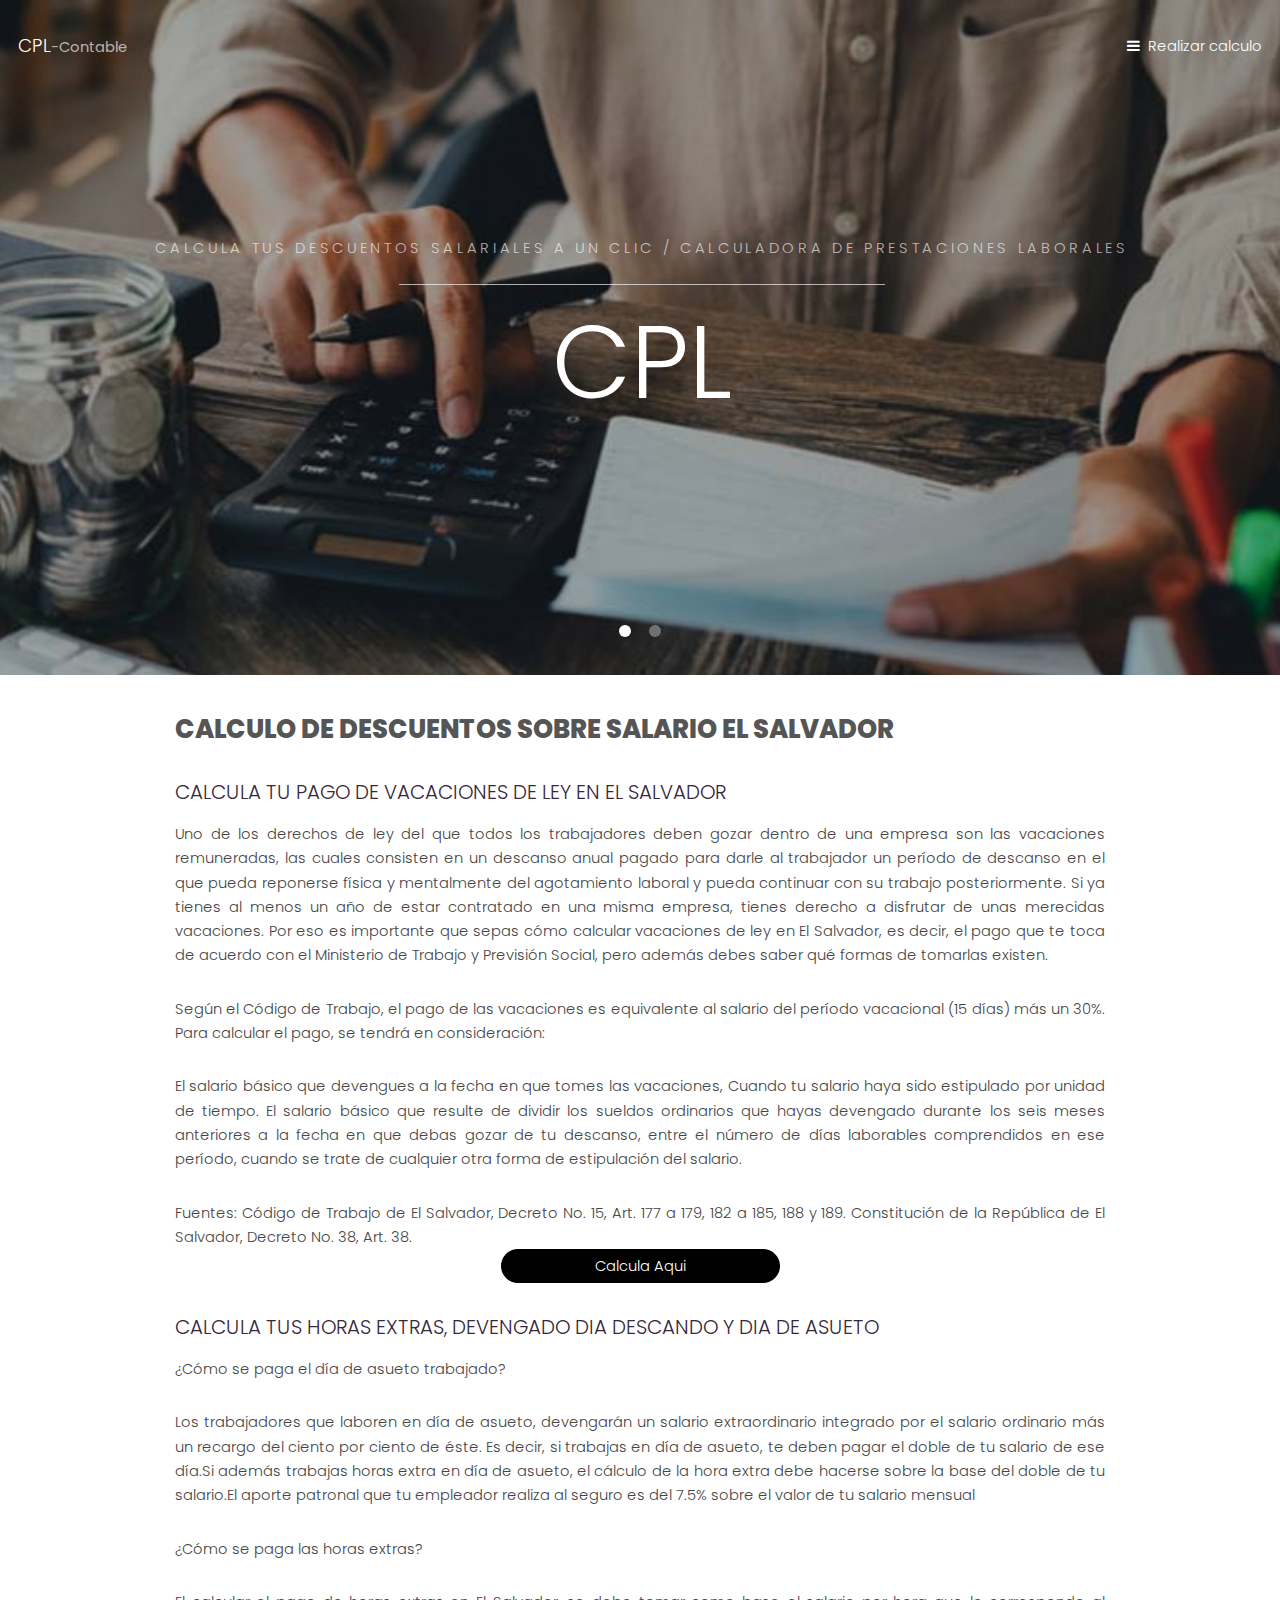
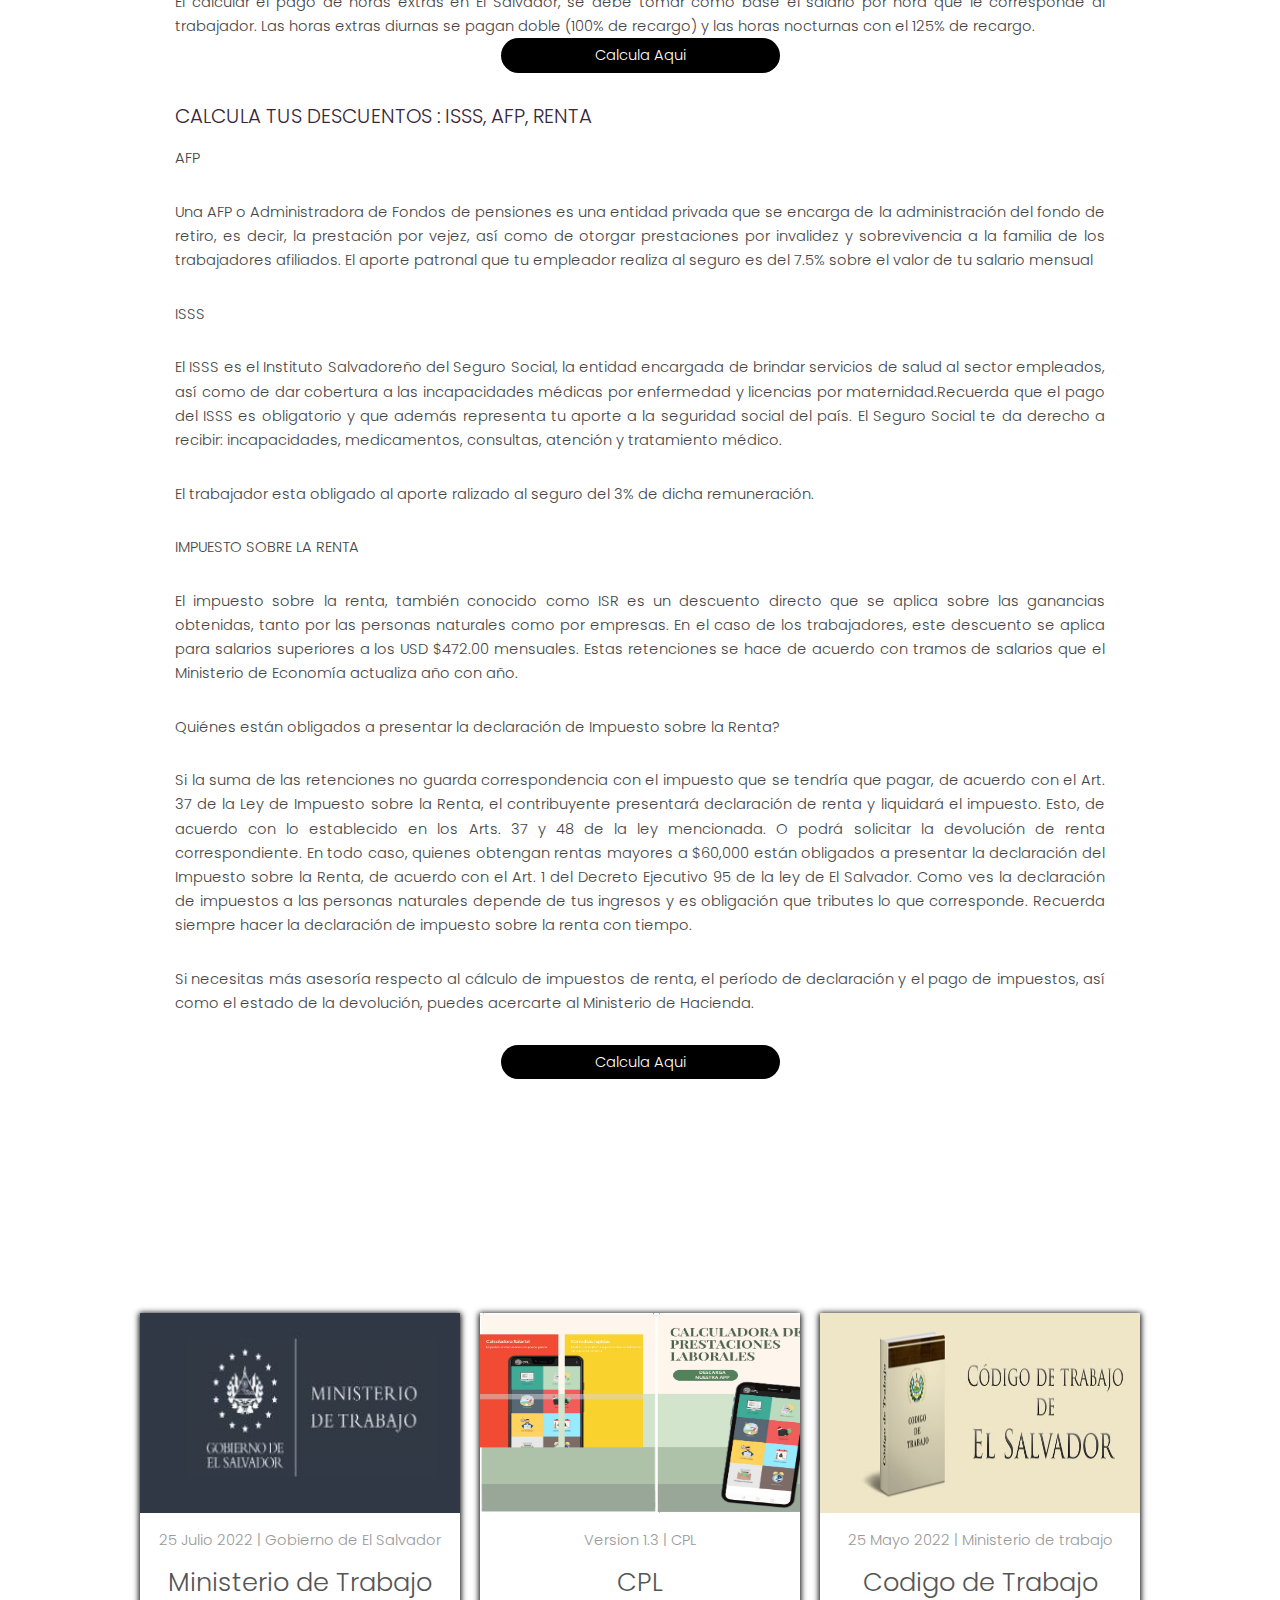
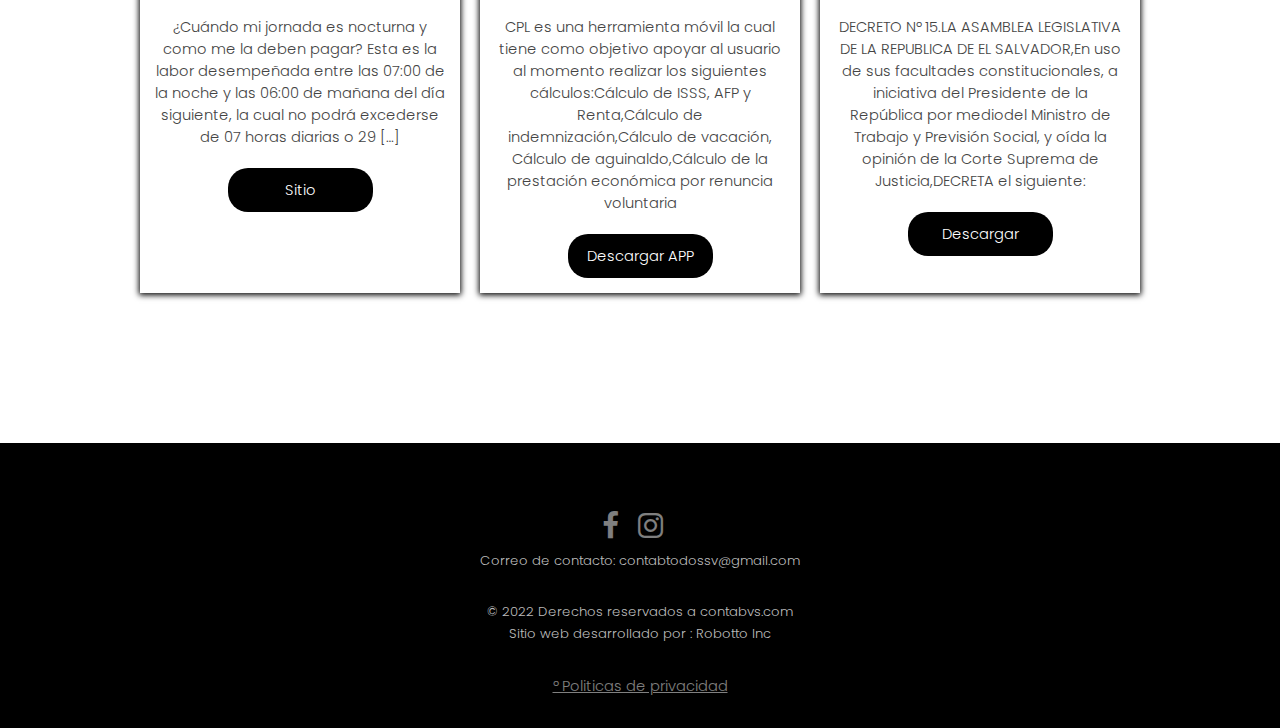
<file: index.html>
<!DOCTYPE HTML>
<html>

<head>
    <title>Calculadora de Prestaciones Laborales</title>
    <meta charset="utf-8" />
    <meta name="viewport" content="width=device-width, initial-scale=1" />
    <link rel="stylesheet" href="assets/css/main.css" />
    <script async custom-element="amp-auto-ads" src="https://cdn.ampproject.org/v0/amp-auto-ads-0.1.js">
    </script>
    <script async src="https://pagead2.googlesyndication.com/pagead/js/adsbygoogle.js?client=ca-pub-6511907583726495" crossorigin="anonymous"></script>
</head>

<body>
    <!-- Header -->
    <header id="header" class="alt">
        <div class="logo"><a href="index.html">CPL<span>-Contable</span></a></div>
        <a href="#menu">Realizar calculo</a>
    </header>
    <!-- Nav -->
    <nav id="menu">
        <ul class="links">
            <li><a href="index.html">Inicio</a></li>
            <li><a href="html/Descuentos.html">Descuentos</a></li>
            <li><a href="html/ExtrasSalario.html">Extras al Salario</a></li>
            <li><a href="html/Vacaciones.html">Vacaciones</a></li>
            <li><a href="html/Indemnizacion.html">Indemnizacion</a></li>
            <li><a href="html/Aguinaldo.html">Aguinaldo</a></li>
        </ul>
    </nav>

    <!-- Banner -->
    <section class="banner full">
        <article>
            <img src="assets/img/Banner 1.jpg" alt="" />
            <div class="inner">
                <header>
                    <p>Calcula tus descuentos salariales a un clic / Calculadora de Prestaciones Laborales</p>
                    <h2>CPL</h2>
                </header>
            </div>
        </article>
        <article>
            <img src="assets/img/Banner 2.jpg" alt="" />
            <div class="inner">
                <header>
                    <p>Descarga nuestra APP</p>
                    <a href="https://play.google.com/store/apps/details?id=cpl.calculadora.hp.calculadoradeprestacioneslaborales&hl=es_419&gl=US"><span>Click</span></a>
                </header>
            </div>
        </article>
    </section>
    <!-- Informacion -->
    <section class="infort">
        <h2 style="font-weight: 800;">CALCULO DE DESCUENTOS SOBRE SALARIO EL SALVADOR</h2>
        <div>
            <h3 style="color:#37273b">CALCULA TU PAGO DE VACACIONES DE LEY EN EL SALVADOR</h3>
            <div class="text">
                <p>Uno de los derechos de ley del que todos los trabajadores deben gozar dentro de una empresa son las vacaciones remuneradas, las cuales consisten en un descanso anual pagado para darle al trabajador un período de descanso en el que pueda
                    reponerse física y mentalmente del agotamiento laboral y pueda continuar con su trabajo posteriormente. Si ya tienes al menos un año de estar contratado en una misma empresa, tienes derecho a disfrutar de unas merecidas vacaciones.
                    Por eso es importante que sepas cómo calcular vacaciones de ley en El Salvador, es decir, el pago que te toca de acuerdo con el Ministerio de Trabajo y Previsión Social, pero además debes saber qué formas de tomarlas existen.</p>
                <p>Según el Código de Trabajo, el pago de las vacaciones es equivalente al salario del período vacacional (15 días) más un 30%. Para calcular el pago, se tendrá en consideración:</p>
                <p>El salario básico que devengues a la fecha en que tomes las vacaciones, Cuando tu salario haya sido estipulado por unidad de tiempo. El salario básico que resulte de dividir los sueldos ordinarios que hayas devengado durante los seis meses
                    anteriores a la fecha en que debas gozar de tu descanso, entre el número de días laborables comprendidos en ese período, cuando se trate de cualquier otra forma de estipulación del salario.</p>
                <p>Fuentes: Código de Trabajo de El Salvador, Decreto No. 15, Art. 177 a 179, 182 a 185, 188 y 189. Constitución de la República de El Salvador, Decreto No. 38, Art. 38. <a href="html/Vacaciones.html" class="post-link">Calcula Aqui</a></p>
            </div>
        </div>
        <div>
            <h3 style="color:#37273b">CALCULA TUS HORAS EXTRAS, DEVENGADO DIA DESCANDO Y DIA DE ASUETO</h3>
            <div class="text">
                <p>¿Cómo se paga el día de asueto trabajado? </p>
                <p>Los trabajadores que laboren en día de asueto, devengarán un salario extraordinario integrado por el salario ordinario más un recargo del ciento por ciento de éste. Es decir, si trabajas en día de asueto, te deben pagar el doble de tu
                    salario de ese día.Si además trabajas horas extra en día de asueto, el cálculo de la hora extra debe hacerse sobre la base del doble de tu salario.El aporte patronal que tu empleador realiza al seguro es del 7.5% sobre el valor de
                    tu salario mensual</p>
                <p>¿Cómo se paga las horas extras? </p>
                <p>El calcular el pago de horas extras en El Salvador, se debe tomar como base el salario por hora que le corresponde al trabajador. Las horas extras diurnas se pagan doble (100% de recargo) y las horas nocturnas con el 125% de recargo.
                    <a href="html/ExtrasSalario.html" class="post-link">Calcula Aqui</a>
                </p>

            </div>
        </div>
        <div>
            <h3 style="color:#37273b">CALCULA TUS DESCUENTOS : ISSS, AFP, RENTA</h3>
            <div class="text">
                <p>AFP</p>
                <p>Una AFP o Administradora de Fondos de pensiones es una entidad privada que se encarga de la administración del fondo de retiro, es decir, la prestación por vejez, así como de otorgar prestaciones por invalidez y sobrevivencia a la familia
                    de los trabajadores afiliados. El aporte patronal que tu empleador realiza al seguro es del 7.5% sobre el valor de tu salario mensual</p>
                <p>ISSS</p>
                <p>El ISSS es el Instituto Salvadoreño del Seguro Social, la entidad encargada de brindar servicios de salud al sector empleados, así como de dar cobertura a las incapacidades médicas por enfermedad y licencias por maternidad.Recuerda que
                    el pago del ISSS es obligatorio y que además representa tu aporte a la seguridad social del país. El Seguro Social te da derecho a recibir: incapacidades, medicamentos, consultas, atención y tratamiento médico.</p>
                <p>El trabajador esta obligado al aporte ralizado al seguro del 3% de dicha remuneración.</p>
                <p>IMPUESTO SOBRE LA RENTA</p>
                <P>El impuesto sobre la renta, también conocido como ISR es un descuento directo que se aplica sobre las ganancias obtenidas, tanto por las personas naturales como por empresas. En el caso de los trabajadores, este descuento se aplica para
                    salarios superiores a los USD $472.00 mensuales. Estas retenciones se hace de acuerdo con tramos de salarios que el Ministerio de Economía actualiza año con año. </P>
                <p>Quiénes están obligados a presentar la declaración de Impuesto sobre la Renta?</p>
                <p>Si la suma de las retenciones no guarda correspondencia con el impuesto que se tendría que pagar, de acuerdo con el Art. 37 de la Ley de Impuesto sobre la Renta, el contribuyente presentará declaración de renta y liquidará el impuesto.
                    Esto, de acuerdo con lo establecido en los Arts. 37 y 48 de la ley mencionada. O podrá solicitar la devolución de renta correspondiente. En todo caso, quienes obtengan rentas mayores a $60,000 están obligados a presentar la declaración
                    del Impuesto sobre la Renta, de acuerdo con el Art. 1 del Decreto Ejecutivo 95 de la ley de El Salvador. Como ves la declaración de impuestos a las personas naturales depende de tus ingresos y es obligación que tributes lo que corresponde.
                    Recuerda siempre hacer la declaración de impuesto sobre la renta con tiempo.
                    <p> Si necesitas más asesoría respecto al cálculo de impuestos de renta, el período de declaración y el pago de impuestos, así como el estado de la devolución, puedes acercarte al Ministerio de Hacienda.</p>
                    <a href="html/Descuentos.html" class="post-link">Calcula Aqui</a></p>
            </div>
        </div>
    </section>
    <!-- Blog -->
    <section class="post-list">
        <div class="content1">
            <article class="post">
                <div class="post-header">
                    <div class="post-img"><img src="assets/img/Ministerio de trabajo.JPG" alt="" width="350" height="200"></div>
                </div>
                <div class="post-body">
                    <span>25 Julio 2022 | Gobierno de El Salvador</span>
                    <h2>Ministerio de Trabajo</h2>
                    <p class="parrafo">¿Cuándo mi jornada es nocturna y como me la deben pagar? Esta es la labor desempeñada entre las 07:00 de la noche y las 06:00 de mañana del día siguiente, la cual no podrá excederse de 07 horas diarias o 29 […]</p>
                    <a href="https://www.mtps.gob.sv/preguntas-frecuentes/" class="post-link" target="_blank">Sitio</a>
                </div>
            </article>
            <article class="post">
                <div class="post-header">
                    <div class="post-img"><img src="assets/img/Banner 2.jpg" alt="" width="350" height="200"></div>
                </div>
                <div class="post-body">
                    <span>Version 1.3 | CPL</span>
                    <h2>CPL</h2>
                    <p class="parrafo">CPL es una herramienta móvil la cual tiene como objetivo apoyar al usuario al momento realizar los siguientes cálculos:Cálculo de ISSS, AFP y Renta,Cálculo de indemnización,Cálculo de vacación, Cálculo de aguinaldo,Cálculo de la prestación
                        económica por renuncia voluntaria</p>
                    <a href="https://play.google.com/store/apps/details?id=cpl.calculadora.hp.calculadoradeprestacioneslaborales&hl=es_419&gl=US" class="post-link" target="_blank">Descargar APP</a>
                </div>
            </article>
            <article class="post">
                <div class="post-header">
                    <div class="post-img"><img src="assets/img/CodigoTrabajo.jpg" alt="" width="350" height="200"></div>
                </div>
                <div class="post-body">
                    <span>25 Mayo 2022 | Ministerio de trabajo</span>
                    <h2>Codigo de Trabajo</h2>
                    <p class="parrafo">DECRETO Nº 15.LA ASAMBLEA LEGISLATIVA DE LA REPUBLICA DE EL SALVADOR,En uso de sus facultades constitucionales, a iniciativa del Presidente de la República por mediodel Ministro de Trabajo y Previsión Social, y oída la opinión de la
                        Corte Suprema de Justicia,DECRETA el siguiente:</p>
                    <a href="https://www.transparencia.gob.sv/institutions/gd-usulutan/documents/192280/download" class="post-link" target="_blank">Descargar</a>
                </div>
            </article>
        </div>
    </section>
    <!-- Footer -->
    <footer id="footer">
        <div>
            <div class="container">
                <ul class="icons">
                    <li><a href="https://www.facebook.com/RobottoApps" class="icon fa-facebook" target="_blank"><span class="label">Facebook</span></a></li>
                    <li><a href="https://instagram.com/robottoinc?igshid=YmMyMTA2M2Y=" class="icon fa-instagram" target="_blank"><span class="label">Instagram</span></a></li>
                    <p class="copyright">Correo de contacto: contabtodossv@gmail.com</p>
                </ul>
            </div>
            <div class="copyright">
                &copy; 2022 Derechos reservados a contabvs.com
                <p>Sitio web desarrollado por : Robotto Inc</p>
            </div>
        </div>
        <div>
            <a href="html/Politicas-de-Privacidad.html">º Politicas de privacidad</a>
        </div>
    </footer>

    <!-- Scripts -->
    <script src="assets/js/jquery.min.js"></script>
    <script src="assets/js/jquery.scrollex.min.js"></script>
    <script src="assets/js/skel.min.js"></script>
    <script src="assets/js/util.js"></script>
    <script src="assets/js/main.js"></script>

</body>

</html>
</file>
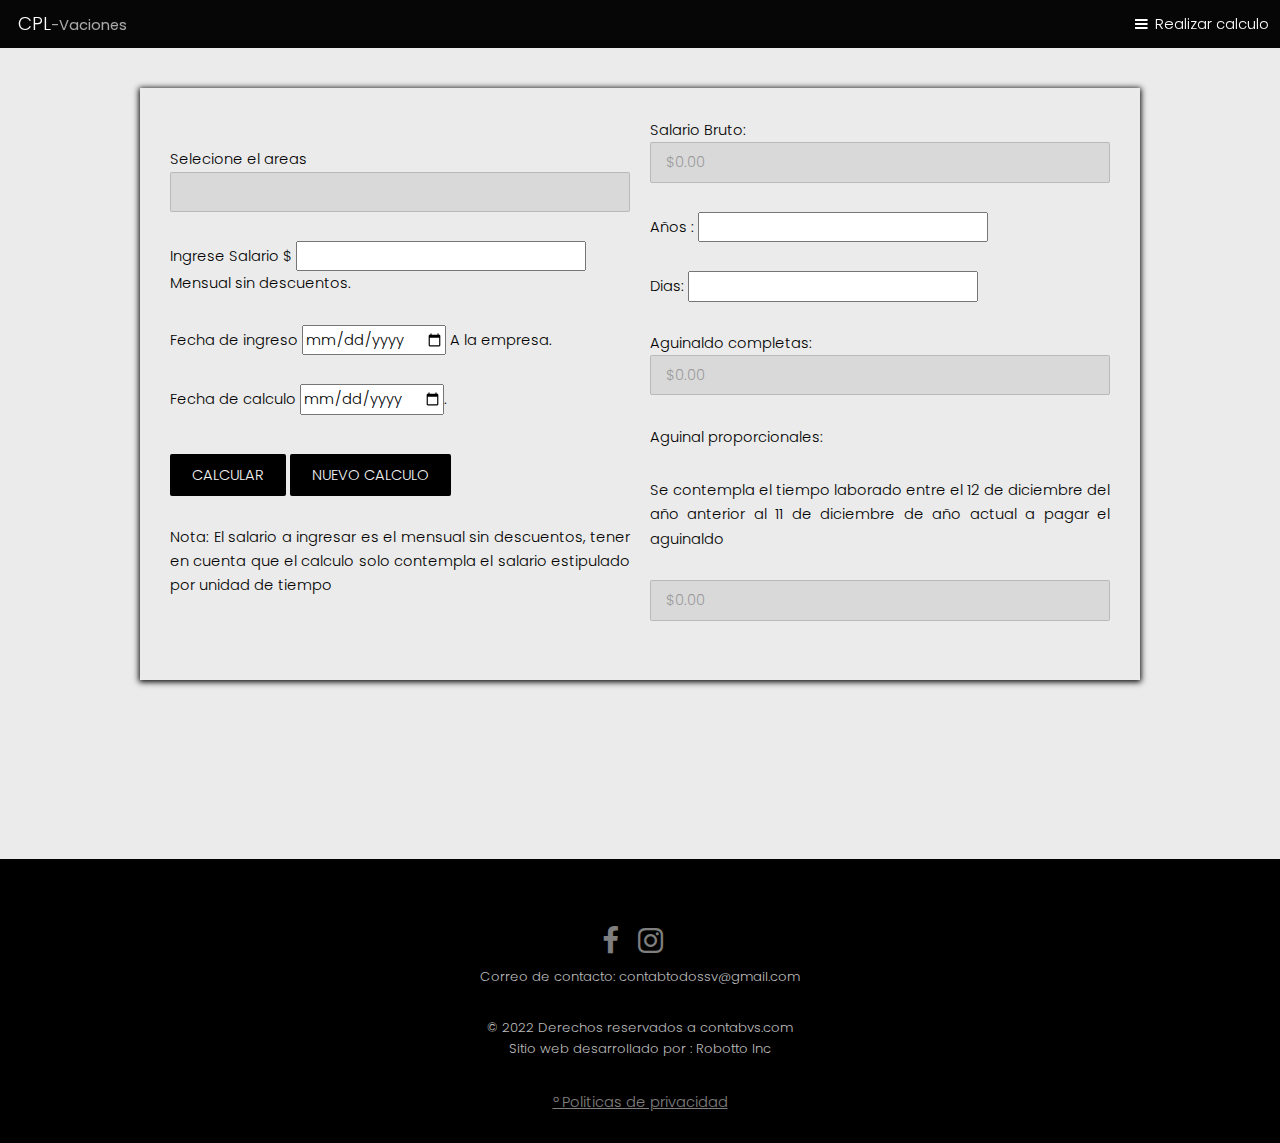
<file: html/Aguinaldo.html>
<!DOCTYPE HTML>
<html>

<head>
    <title>Calculadora de Prestaciones Laborales</title>
    <meta charset="utf-8" />
    <meta name="viewport" content="width=device-width, initial-scale=1" />
    <link rel="stylesheet" href="../assets/css/main.css" />
    <script async src="https://pagead2.googlesyndication.com/pagead/js/adsbygoogle.js?client=ca-pub-6511907583726495" crossorigin="anonymous"></script>
</head>

<body>

    <!-- Header -->
    <header id="header" class="">
        <a href="#menu">Realizar calculo</a>
        <div class="logo"><a href="../index.html">CPL<span>-Vaciones</span></a></div>
    </header>

    <!-- Nav -->
    <nav id="menu">
        <ul class="links">
            <li><a href="../index.html">Inicio</a></li>
            <li><a href="Descuentos.html">Descuentos</a></li>
            <li><a href="ExtrasSalario.html">Extras al Salario</a></li>
            <li><a href="Vacaciones.html">Vacaciones</a></li>
            <li><a href="Indemnizacion.html">Indemnizacion</a></li>
        </ul>
    </nav>

    <!--  formulario -->
    <section class="wrapper style2">
        <div class="content2">
            <article>
                <div>
                    <p></p>
                    <span>Selecione el areas</span>
                    <select id="AreaT" name="Categoria">
                                    <option value="#"></option>
                                    <option value="Comercio">Comercio</option>
                                    <option value="Industria">Industria</option>
                                    <option value="Maquila">Maquila</option>
                                    <option value="Agropecuario">Agropecuario</option>
                                </select>
                    </p>
                </div>
                <p>Ingrese Salario $
                    <input type="number" id="Sueldo" name="Sueldo"> Mensual sin descuentos.
                </p>
                <p>Fecha de ingreso
                    <input type="date" id="FechaI" name="Fecha de ingreso"> A la empresa.
                </p>
                <p>Fecha de calculo
                    <input type="date" id="FechaCal" name="Fecha de Calculo">.
                </p>
                <input type="button" onclick="CalcularVac()" value="Calcular" class="btn1"> <input type="button" onclick="Limpiar()" value="Nuevo Calculo" class="btn1">
                <p>
                    <p align="justify"> Nota: El salario a ingresar es el mensual sin descuentos, tener en cuenta que el calculo solo contempla el salario estipulado por unidad de tiempo
                    </p>
                </p>
            </article>
            <article>
                <p>Salario Bruto:
                    <input id="SalarioB" name="SalarioB" readonly="readonly" type="text" placeholder="$0.00" />
                </p>
                <p>Años :
                    <input id="Ans" name="Años laborados" readonly="readonly" type="number" /> </p>
                <p> Dias:
                    <input id="Dias" name="Dias laborados" readonly="readonly" type="number" /></p>
                <p>Aguinaldo completas:
                    <input id="comAgui" name="AguinaldoCompletas" readonly="readonly" type="text" placeholder="$0.00" /></p>
                <p>Aguinal proporcionales: 
                    <p align="justify"> Se contempla el tiempo laborado entre el 12 de diciembre del año anterior al 11 de diciembre de año actual a pagar el aguinaldo</p>
                    <input id="proAgui" name="VacaionesProporcionales" readonly="readonly" type="text" placeholder="$0.00" /></p>
            </article>
        </div>
</section>
    <!-- Footer -->
    <footer id="footer">
        <div>
            <div class="container">
                <ul class="icons">
                    <li><a href="https://www.facebook.com/RobottoApps" class="icon fa-facebook" target="_blank"><span class="label">Facebook</span></a></li>
                    <li><a href="https://instagram.com/robottoinc?igshid=YmMyMTA2M2Y=" class="icon fa-instagram" target="_blank"><span class="label">Instagram</span></a></li>
                    <p class="copyright">Correo de contacto: contabtodossv@gmail.com</p>
                </ul>
            </div>
            <div class="copyright">
                &copy; 2022 Derechos reservados a contabvs.com
                <p>Sitio web desarrollado por : Robotto Inc</p>
            </div>
        </div>
        <div>
            <a href="Politicas-de-Privacidad.html">º Politicas de privacidad</a>
        </div>
    </footer>

    <!-- Scripts -->
    <script src="../assets/js/jquery.min.js"></script>
    <script src="../assets/js/jquery.scrollex.min.js"></script>
    <script src="../assets/js/skel.min.js"></script>
    <script src="../assets/js/util.js"></script>
    <script src="../assets/js/main.js"></script>
    <script src="../assets/js/aguinaldo.js"></script>

</body>

</html>
</file>
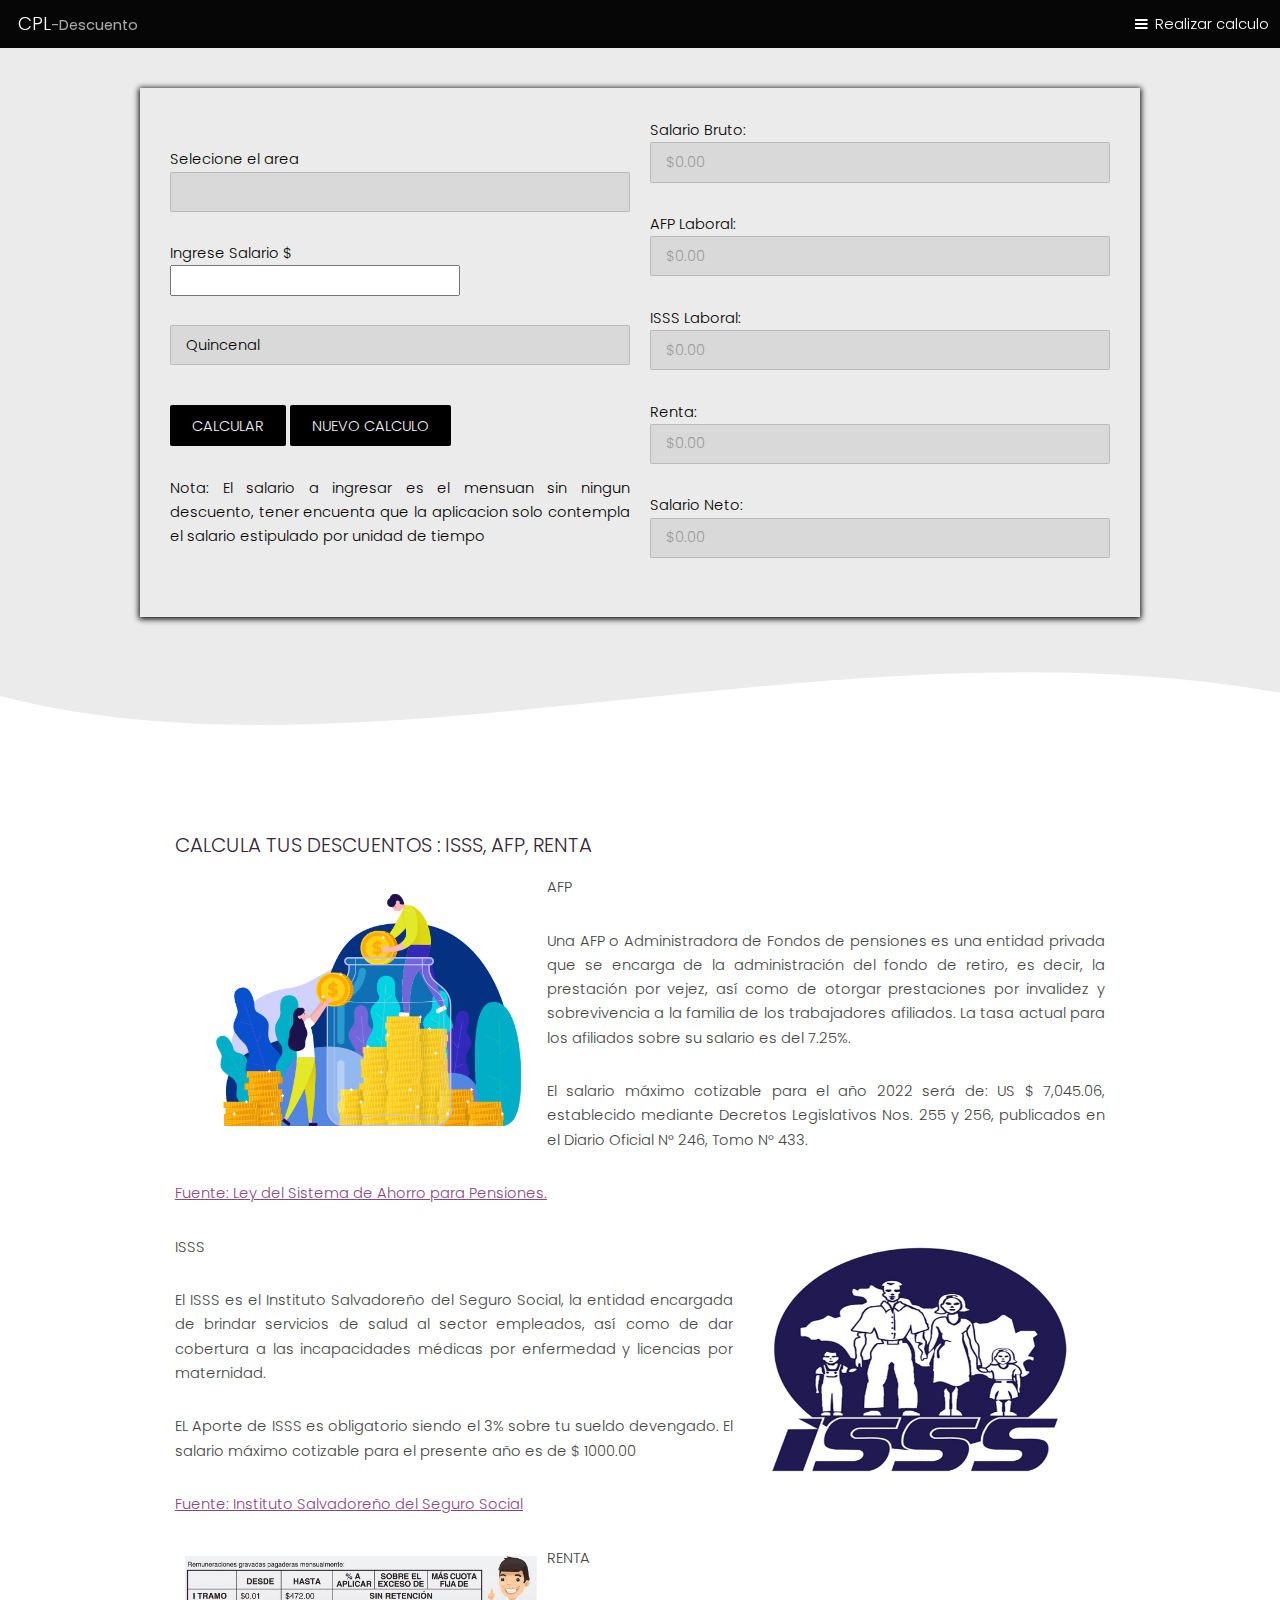
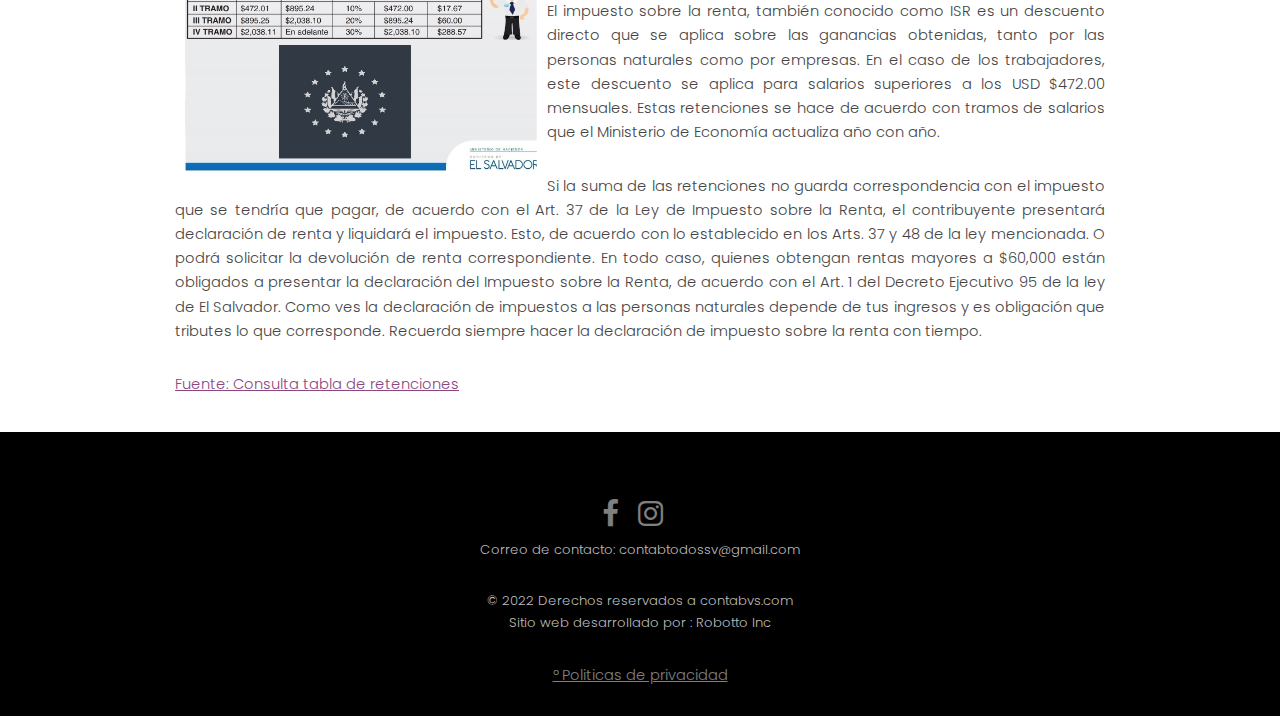
<file: html/Descuentos.html>
<!DOCTYPE html>
<html>
  <head>
    <title>Calculadora de Prestaciones Laborales</title>
    <meta charset="utf-8" />
    <meta name="viewport" content="width=device-width, initial-scale=1" />
    <link rel="stylesheet" href="../assets/css/main.css" />
    <script
      async
      src="https://pagead2.googlesyndication.com/pagead/js/adsbygoogle.js?client=ca-pub-6511907583726495"
      crossorigin="anonymous"
    ></script>
  </head>

  <body>
    <!-- Header -->
    <header id="header" class="">
      <a href="#menu">Realizar calculo</a>
      <div class="logo">
        <a href="../index.html">CPL<span>-Descuento</span></a>
      </div>
    </header>

    <!-- Nav -->
    <nav id="menu">
      <ul class="links">
        <li><a href="../index.html">Inicio</a></li>
        <li><a href="ExtrasSalario.html">Extras al Salario</a></li>
        <li><a href="Vacaciones.html">Vacaciones</a></li>
        <li><a href="Indemnizacion.html">Indemnizacion</a></li>
        <li><a href="Aguinaldo.html">Aguinaldo</a></li>
      </ul>
    </nav>

    <!-- Formulario -->
    <section class="wrapper style2">
      <div class="content2">
        <article>
          <div>
            <p></p>
            <span>Selecione el area</span>
            <p>
              <select id="AreaL" name="Categoria">
                <option value="#"></option>
                <option value="Comercio">Comercio</option>
                <option value="Industria">Industria</option>
                <option value="Maquila">Maquila</option>
                <option value="Agropecuario">Agropecuario</option>
              </select>
            </p>
          </div>
          <span>Ingrese Salario $</span>
          <p><input type="number" id="Sueldo" name="Sueldo" /></p>
          <p>
            <select name="tipo" id="tipo">
              <option value="Quincenal">Quincenal</option>
              <option value="Mensual">Mensual</option>
            </select>
          </p>
          <p>
            <input
              type="button"
              onclick="Calcular()"
              value="Calcular"
              class="btn1"
            />
            <input
              type="button"
              onclick="Limpiar()"
              value="Nuevo Calculo"
              class="btn1"
            />
          </p>
          <div>
            <p align="justify">
              Nota: El salario a ingresar es el mensuan sin ningun descuento,
              tener encuenta que la aplicacion solo contempla el salario
              estipulado por unidad de tiempo
            </p>
          </div>
        </article>
        <article>
          <p>
            Salario Bruto:
            <input
              id="SalarioB"
              name="SalarioB"
              readonly="readonly"
              type="text"
              placeholder="$0.00"
            />
          </p>
          <p>
            AFP Laboral:
            <input
              id="afp"
              name="afp"
              readonly="readonly"
              type="text"
              placeholder="$0.00"
            />
          </p>
          <p>
            ISSS Laboral:
            <input
              id="Isss"
              name="Isss"
              readonly="readonly"
              type="text"
              placeholder="$0.00"
            />
          </p>
          <p>
            Renta:
            <input
              id="Renta"
              name="Renta"
              readonly="readonly"
              type="text"
              placeholder="$0.00"
            />
          </p>
          <p>
            Salario Neto:
            <input
              id="SalarioN"
              name="SalarioN"
              readonly="readonly"
              type="text"
              placeholder="$0.00"
            />
          </p>
        </article>
      </div>
      <div class="wave" style="height: 150px; overflow: hidden;"> <svg viewBox="0 0 500 150"
        preserveAspectRatio="none" style="height: 100%; width: 100%;">
        <path d="M0.00,49.98 C149.99,150.00 349.20,-49.98 525.67,60.70 L500.00,150.00 L0.00,150.00 Z"
            style="stroke: none; fill: rgb(255, 255, 255);"></path>
    </svg>
      </div>
    </section>
    <section class="infort">
        <div>
            <h3 style="color:#37273b">CALCULA TUS DESCUENTOS : ISSS, AFP, RENTA</h3>
            <div class="text">
                <img src="../assets/img/AFP.png" alt="" class="img-1">
                <p>AFP</p>
                <p>
                    Una AFP o Administradora de Fondos de pensiones es una entidad privada que se encarga 
                    de la administración del fondo de retiro, es decir, la prestación por vejez, así como 
                    de otorgar prestaciones por invalidez y sobrevivencia a la familia
                    de los trabajadores afiliados. La tasa actual para los afiliados sobre su salario es 
                    del 7.25%.
                 </p>
                  El salario máximo cotizable para el año 2022 será de: US $ 7,045.06, establecido mediante
                  Decretos Legislativos Nos. 255 y 256, publicados en el Diario Oficial N° 246, Tomo N° 433.
                 <p>

                 </p>
                    <a href="../assets/pdf/Ley del Sistema de Ahorro para Pensiones.pdf" target="_blank">Fuente: Ley del  Sistema de Ahorro para Pensiones.</a>
            </div>
            <div class="text"><p></p>
                <img src="../assets/img/ISSS.jpg" alt="" class="img-2 ">
                <p>ISSS</p>
                <p>El ISSS es el Instituto Salvadoreño del Seguro Social, la entidad encargada de brindar 
                    servicios de salud al sector empleados, así como de dar cobertura a las incapacidades 
                    médicas por enfermedad y licencias por maternidad.</p>
                <p>EL Aporte de ISSS es obligatorio siendo el 3% sobre tu sueldo devengado. El salario máximo cotizable 
                    para el presente año es de $ 1000.00</p>
                    <a href="https://www.isss.gob.sv/" target="_blank">Fuente: Instituto Salvadoreño del Seguro Social</a>
            </div>
            <div class="text"><p></p>
                <img src="../assets/img/Renta.JPG" alt="" class="img-1">
                <p>RENTA</p>
                <p>
                    El impuesto sobre la renta, también conocido como ISR es un descuento directo que se aplica sobre las 
                    ganancias obtenidas, tanto por las personas naturales como por empresas. En el caso de los trabajadores, 
                    este descuento se aplica para salarios superiores a los USD $472.00 mensuales. Estas 
                    retenciones se hace de acuerdo con tramos de salarios que el Ministerio de Economía 
                    actualiza año con año.
                 </p>
                 Si la suma de las retenciones no guarda correspondencia con el impuesto que se tendría que 
                 pagar, de acuerdo con el Art. 37 de la Ley de Impuesto sobre la Renta, el contribuyente 
                 presentará declaración de renta y liquidará el impuesto.
                 Esto, de acuerdo con lo establecido en los Arts. 37 y 48 de la ley mencionada. O podrá 
                 solicitar la devolución de renta correspondiente. En todo caso, quienes obtengan rentas 
                 mayores a $60,000 están obligados a presentar la declaración
                 del Impuesto sobre la Renta, de acuerdo con el Art. 1 del Decreto Ejecutivo 95 de la ley 
                 de El Salvador. Como ves la declaración de impuestos a las personas naturales depende de tus 
                 ingresos y es obligación que tributes lo que corresponde.
                 Recuerda siempre hacer la declaración de impuesto sobre la renta con tiempo.
                 <p>

                 </p>
                    <a href="../assets/pdf/Nueva tabla Renta.pdf" target="_blank">Fuente: Consulta tabla de retenciones</a>
            </div>
        </div>
    </section>
    <!-- Footer -->
    <footer id="footer">
      <div>
        <div class="container">
          <ul class="icons">
            <li>
              <a
                href="https://www.facebook.com/RobottoApps"
                class="icon fa-facebook"
                target="_blank"
                ><span class="label">Facebook</span></a
              >
            </li>
            <li>
              <a
                href="https://instagram.com/robottoinc?igshid=YmMyMTA2M2Y="
                class="icon fa-instagram"
                target="_blank"
                ><span class="label">Instagram</span></a
              >
            </li>
            <p class="copyright">Correo de contacto: contabtodossv@gmail.com</p>
          </ul>
        </div>
        <div class="copyright">
          &copy; 2022 Derechos reservados a contabvs.com
          <p>Sitio web desarrollado por : Robotto Inc</p>
        </div>
      </div>
      <div>
        <a href="Politicas-de-Privacidad.html">º Politicas de privacidad</a>
      </div>
    </footer>

    <!-- Scripts -->
    <script src="../assets/js/jquery.min.js"></script>
    <script src="../assets/js/jquery.scrollex.min.js"></script>
    <script src="../assets/js/skel.min.js"></script>
    <script src="../assets/js/util.js"></script>
    <script src="../assets/js/main.js"></script>
    <script src="../assets/js/Descuentos.js"></script>
  </body>
</html>
</file>
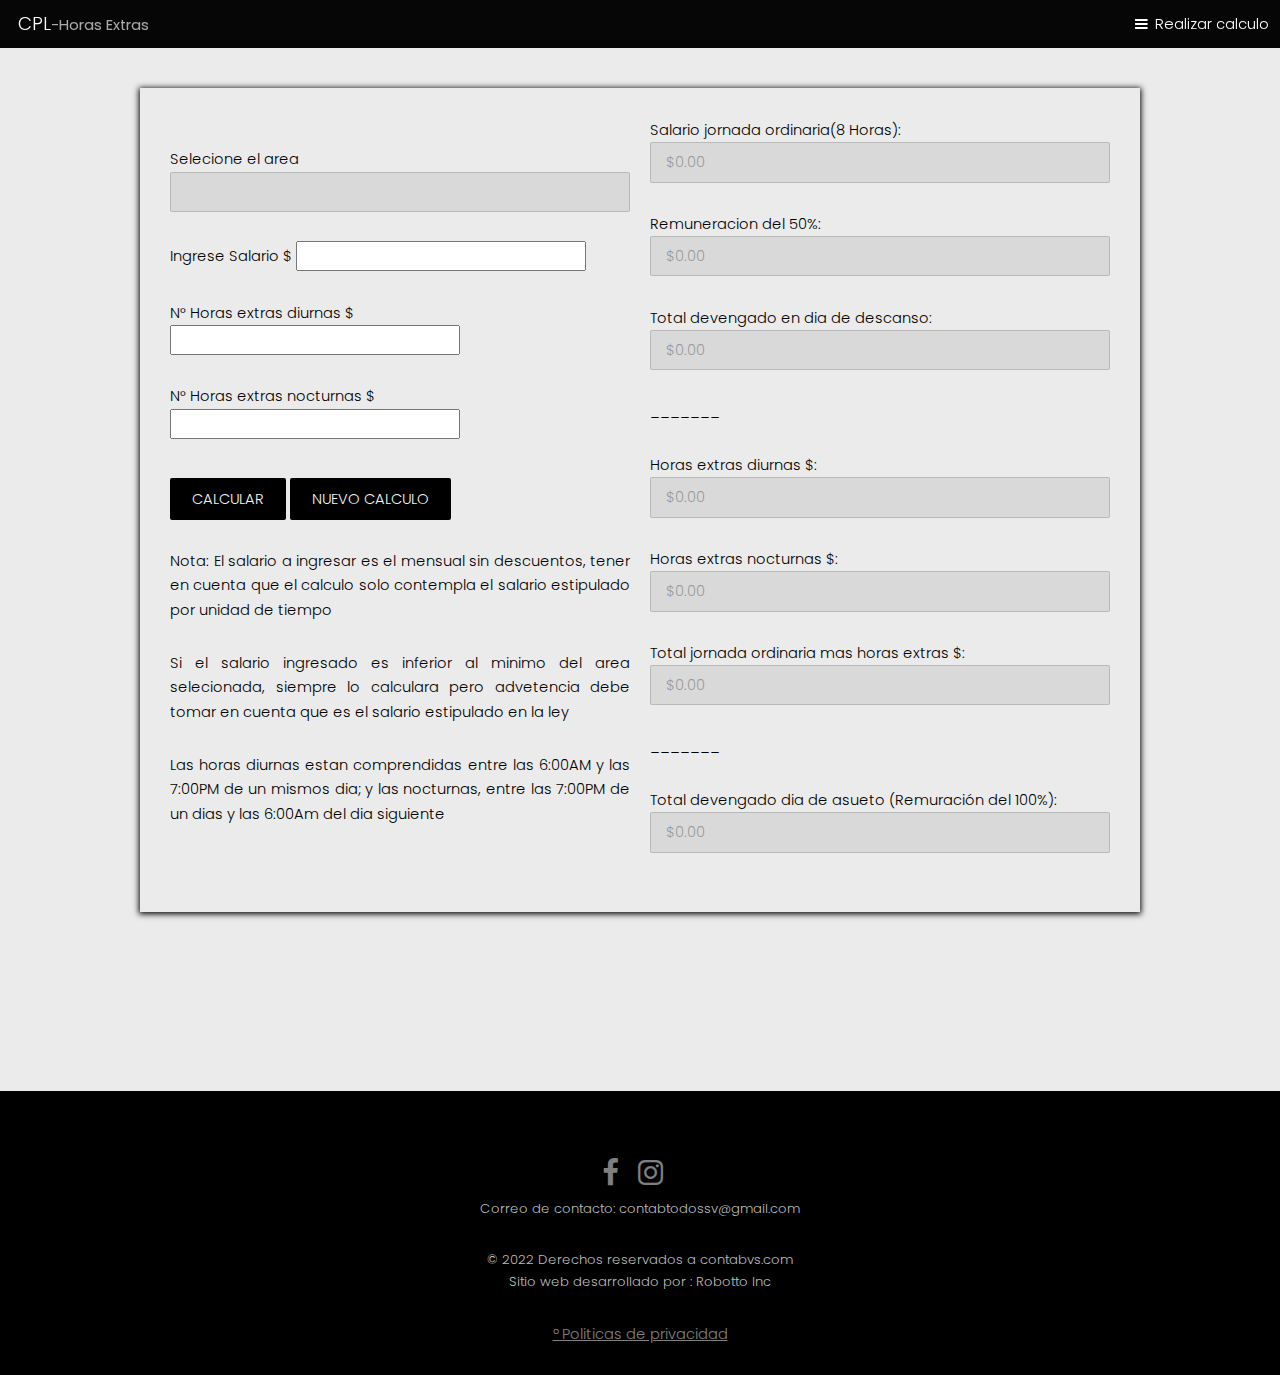
<file: html/ExtrasSalario.html>
<!DOCTYPE HTML>
<html>

<head>
    <title>Calculadora de Prestaciones Laborales</title>
    <meta charset="utf-8" />
    <meta name="viewport" content="width=device-width, initial-scale=1" />
    <link rel="stylesheet" href="../assets/css/main.css" />
    <script async src="https://pagead2.googlesyndication.com/pagead/js/adsbygoogle.js?client=ca-pub-6511907583726495" crossorigin="anonymous"></script>
</head>

<body>

    <!-- Header -->
    <header id="header">
        <a href="#menu">Realizar calculo</a>
        <div class="logo"><a href="../index.html">CPL<span>-Horas Extras</span></a></div>
    </header>

    <!-- Nav -->
    <nav id="menu">
        <ul class="links">
            <li><a href="../index.html">Inicio</a></li>
            <li><a href="Descuentos.html">Descuentos</a></li>
            <li><a href="Vacaciones.html">Vacaciones</a></li>
            <li><a href="Indemnizacion.html">Indemnizacion</a></li>
            <li><a href="Aguinaldo.html">Aguinaldo</a></li>
        </ul>
    </nav>

    <!-- Banner -->
    <section class="wrapper style2">
        <div class="content2">
            <article>
                <div>
                    <p></p>
                    <span>Selecione el area</span>
                    <select id="AreaL" name="Categoria">
                                    <option value="#"></option>
                                    <option value="Comercio">Comercio</option>
                                    <option value="Industria">Industria</option>
                                    <option value="Maquila">Maquila</option>
                                    <option value="Agropecuario">Agropecuario</option>
                                </select>
                    </p>
                </div>
                <span>Ingrese Salario $</span>
                <input type="number" id="Sueldo" name="Sueldo">
                </p>
                <p>N° Horas extras diurnas $
                    <input type="number" id="ExtraD" name="HorasDiurnas">
                </p>
                <p>N° Horas extras nocturnas $
                    <input type="number" id="ExtraN" name="HorasNocturnas">
                </p>
                <input type="button" onclick="CalcularExtras()" value="Calcular" class="btn1"> <input type="button" onclick="Limpiar()" value="Nuevo Calculo" class="btn1">
                <p>
                    <p align="justify"> Nota: El salario a ingresar es el mensual sin descuentos, tener en cuenta que el calculo solo contempla el salario estipulado por unidad de tiempo
                        <p align="justify">Si el salario ingresado es inferior al minimo del area selecionada, siempre lo calculara pero advetencia debe tomar en cuenta que es el salario estipulado en la ley</p>
                        <p align="justify">Las horas diurnas estan comprendidas entre las 6:00AM y las 7:00PM de un mismos dia; y las nocturnas, entre las 7:00PM de un dias y las 6:00Am del dia siguiente</p>
                    </p>
                </p>
                </td>
            </article>
            <article>
                <p>Salario jornada ordinaria(8 Horas):
                    <input id="SalarioB" name="SalarioB" readonly="readonly" type="text" placeholder="$0.00" /></p>
                <p>Remuneracion del 50%:
                    <input id="Rem50" name="Remuneracion" readonly="readonly" type="text" placeholder="$0.00" /></p>
                <p>Total devengado en dia de descanso:
                    <input id="Total1" name="Total devengado dias descanso" readonly="readonly" type="text" placeholder="$0.00" /></p>
                <p>_______</p>

                <p>Horas extras diurnas $:
                    <input id="Diurna" name="Total devengado diuarna" readonly="readonly" type="text" placeholder="$0.00" /></p>
                <p>Horas extras nocturnas $:
                    <input id="Nocturna" name="Total devengado nocturnas" readonly="readonly" type="text" placeholder="$0.00" /></p>
                <p>Total jornada ordinaria mas horas extras $:
                    <input id="Total2" name="Total devengando D-N" readonly="readonly" type="text" placeholder="$0.00" /></p>
                <p>_______</p>

                <p>Total devengado dia de asueto (Remuración del 100%):
                    <input id="Total3" name="Dia de Asueto" readonly="readonly" type="text" placeholder="$0.00" /></p>
            </article>
        </div>
    </section>

    <!-- Footer -->
    <footer id="footer">
        <div>
            <div class="container">
                <ul class="icons">
                    <li><a href="https://www.facebook.com/RobottoApps" class="icon fa-facebook" target="_blank"><span class="label">Facebook</span></a></li>
                    <li><a href="https://instagram.com/robottoinc?igshid=YmMyMTA2M2Y=" class="icon fa-instagram" target="_blank"><span class="label">Instagram</span></a></li>
                    <p class="copyright">Correo de contacto: contabtodossv@gmail.com</p>
                </ul>
            </div>
            <div class="copyright">
                &copy; 2022 Derechos reservados a contabvs.com
                <p>Sitio web desarrollado por : Robotto Inc</p>
            </div>
        </div>
        <div>
            <a href="Politicas-de-Privacidad.html">º Politicas de privacidad</a>
        </div>
    </footer>

    <!-- Scripts -->
    <script src="../assets/js/jquery.min.js"></script>
    <script src="../assets/js/jquery.scrollex.min.js"></script>
    <script src="../assets/js/skel.min.js"></script>
    <script src="../assets/js/util.js"></script>
    <script src="../assets/js/main.js"></script>
    <script src="../assets/js/DescuentosExtras.js"></script>

</body>

</html>
</file>
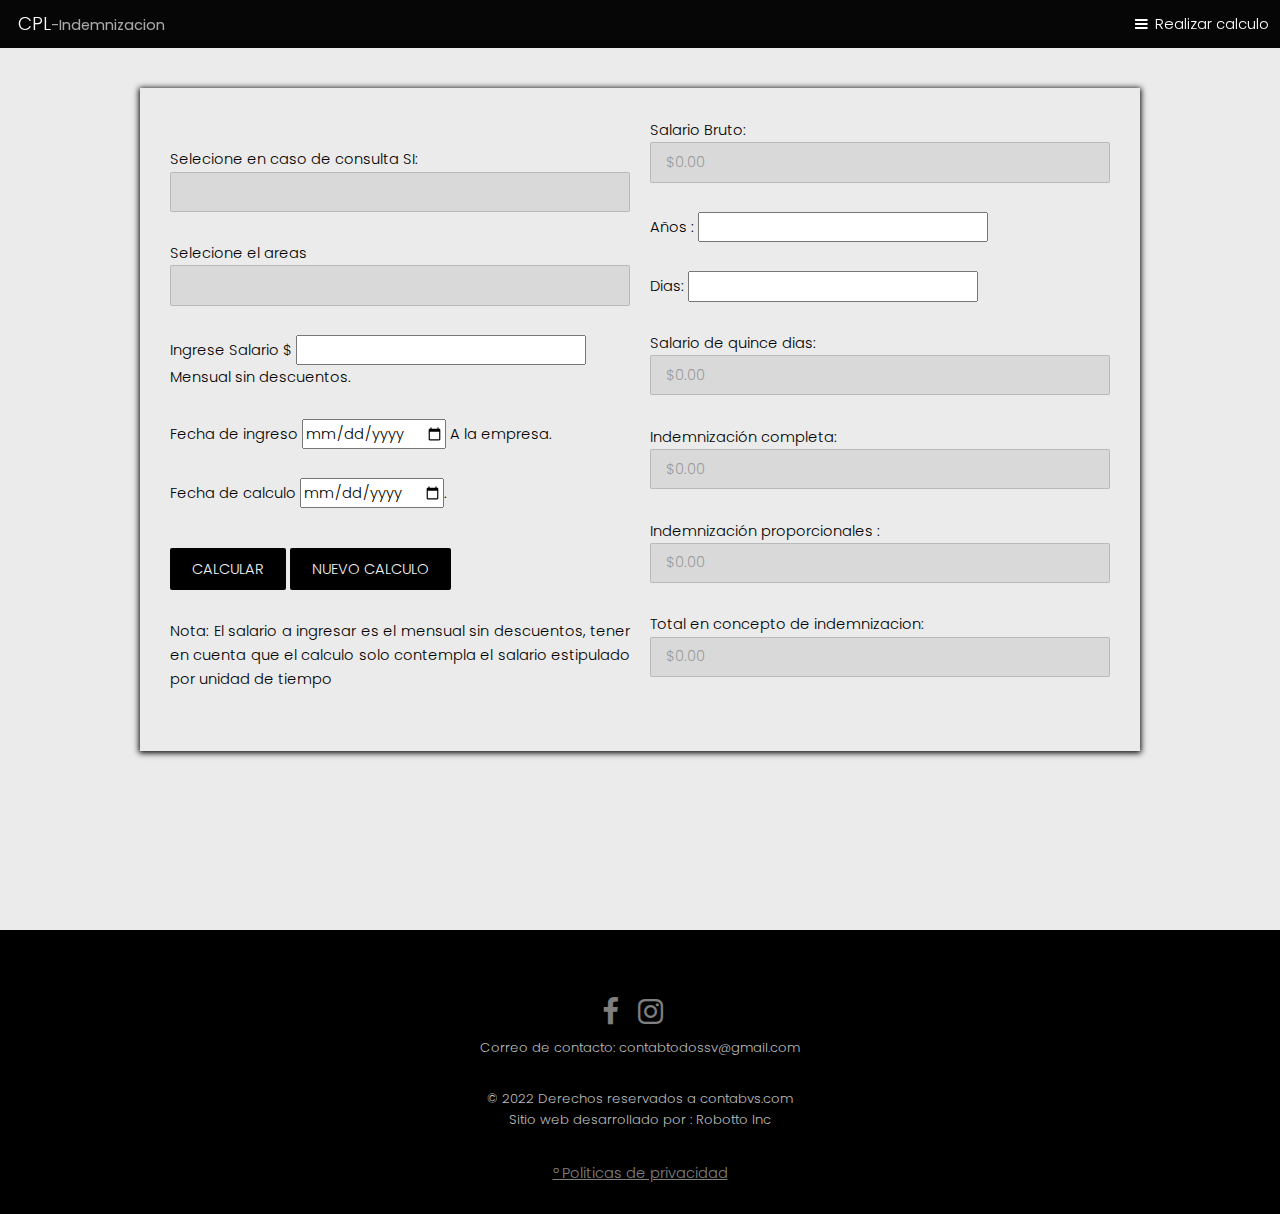
<file: html/Indemnizacion.html>
<!DOCTYPE HTML>
<html>

<head>
    <title>Calculadora de Prestaciones Laborales</title>
    <meta charset="utf-8" />
    <meta name="viewport" content="width=device-width, initial-scale=1" />
    <link rel="stylesheet" href="../assets/css/main.css" />
    <script async src="https://pagead2.googlesyndication.com/pagead/js/adsbygoogle.js?client=ca-pub-6511907583726495" crossorigin="anonymous"></script>
</head>

<body>

    <!-- Header -->
    <header id="header" class="">
        <a href="#menu">Realizar calculo</a>
        <div class="logo"><a href="../index.html">CPL<span>-Indemnizacion</span></a></div>
    </header>

    <!-- Nav -->
    <nav id="menu">
        <ul class="links">
            <li><a href="../index.html">Inicio</a></li>
            <li><a href="Descuentos.html">Descuentos</a></li>
            <li><a href="ExtrasSalario.html">Extras al Salario</a></li>

        </ul>
    </nav>

    <!-- Banner -->
    <section class="wrapper style2">
        <div class="content2">
            <article>
                <div>
                    <p></p>
                    <span>Selecione en caso de consulta SI:</span>
                    <select id="TipoCoti" name="TipoConsulta">
                                    <option value="#"></option>
                                    <option value="RenunciaVoluntaria">SI. es renuncia voluntaria</option>
                                    <option value="Despido">SI. Finaliza contrado por despido</option>
                                </select>
                    </p>
                </div>
                <div>
                    <p></p>
                    <span>Selecione el areas</span>
                    <select id="AreaT" name="Categoria">
                                    <option value="#"></option>
                                    <option value="Comercio">Comercio</option>
                                    <option value="Industria">Industria</option>
                                    <option value="Maquila">Maquila</option>
                                    <option value="Agropecuario">Agropecuario</option>
                                </select>
                    </p>
                </div>
                <p>Ingrese Salario $
                    <input type="number" id="Sueldo" name="Sueldo"> Mensual sin descuentos.
                </p>
                <p>Fecha de ingreso
                    <input type="date" id="FechaI" name="Fecha de ingreso"> A la empresa.
                </p>
                <p>Fecha de calculo
                    <input type="date" id="FechaCal" name="Fecha de Calculo">.
                </p>
                <input type="button" onclick="CalcularVac()" value="Calcular" class="btn1"> <input type="button" onclick="Limpiar()" value="Nuevo Calculo" class="btn1">
                <p>
                    <p align="justify"> Nota: El salario a ingresar es el mensual sin descuentos, tener en cuenta que el calculo solo contempla el salario estipulado por unidad de tiempo
                    </p>
                </p>
            </article>
            <article>
                <p>Salario Bruto:
                    <input id="SalarioB" name="SalarioB" readonly="readonly" type="text" placeholder="$0.00" />
                </p>
                <p>Años :
                    <input id="Ans" name="Años laborados" readonly="readonly" type="number" /> </p>
                <p> Dias:
                    <input id="Dias" name="Dias laborados" readonly="readonly" type="number" /></p>
                <p>Salario de quince dias:
                    <input id="Quicenal" name="SalarioQuincenal" readonly="readonly" type="text" placeholder="$0.00" /></p>
                <p>Indemnización completa:
                    <input id="IndeC" name="Indemnizacion Completas" readonly="readonly" type="text" placeholder="$0.00" /></p>
                <p>Indemnización proporcionales :
                    <input id="ProC" name="Indemnizacion Proporcionales" readonly="readonly" type="text" placeholder="$0.00" /></p>
                <p>Total en concepto de indemnizacion:
                    <input id="TotalC" name="Total Indemnizacion" readonly="readonly" type="text" placeholder="$0.00" /></p>
            </article>
        </div>
    </section>

    <!-- Footer -->
    <footer id="footer">
        <div>
            <div class="container">
                <ul class="icons">
                    <li><a href="https://www.facebook.com/RobottoApps" class="icon fa-facebook" target="_blank"><span class="label">Facebook</span></a></li>
                    <li><a href="https://instagram.com/robottoinc?igshid=YmMyMTA2M2Y=" class="icon fa-instagram" target="_blank"><span class="label">Instagram</span></a></li>
                    <p class="copyright">Correo de contacto: contabtodossv@gmail.com</p>
                </ul>
            </div>
            <div class="copyright">
                &copy; 2022 Derechos reservados a contabvs.com
                <p>Sitio web desarrollado por : Robotto Inc</p>
            </div>
        </div>
        <div>
            <a href="Politicas-de-Privacidad.html">º Politicas de privacidad</a>
        </div>
    </footer>

    <!-- Scripts -->
    <script src="../assets/js/jquery.min.js"></script>
    <script src="../assets/js/jquery.scrollex.min.js"></script>
    <script src="../assets/js/skel.min.js"></script>
    <script src="../assets/js/util.js"></script>
    <script src="../assets/js/main.js"></script>
    <script src="../assets/js/indemnizacion.js"></script>

</body>

</html>
</file>
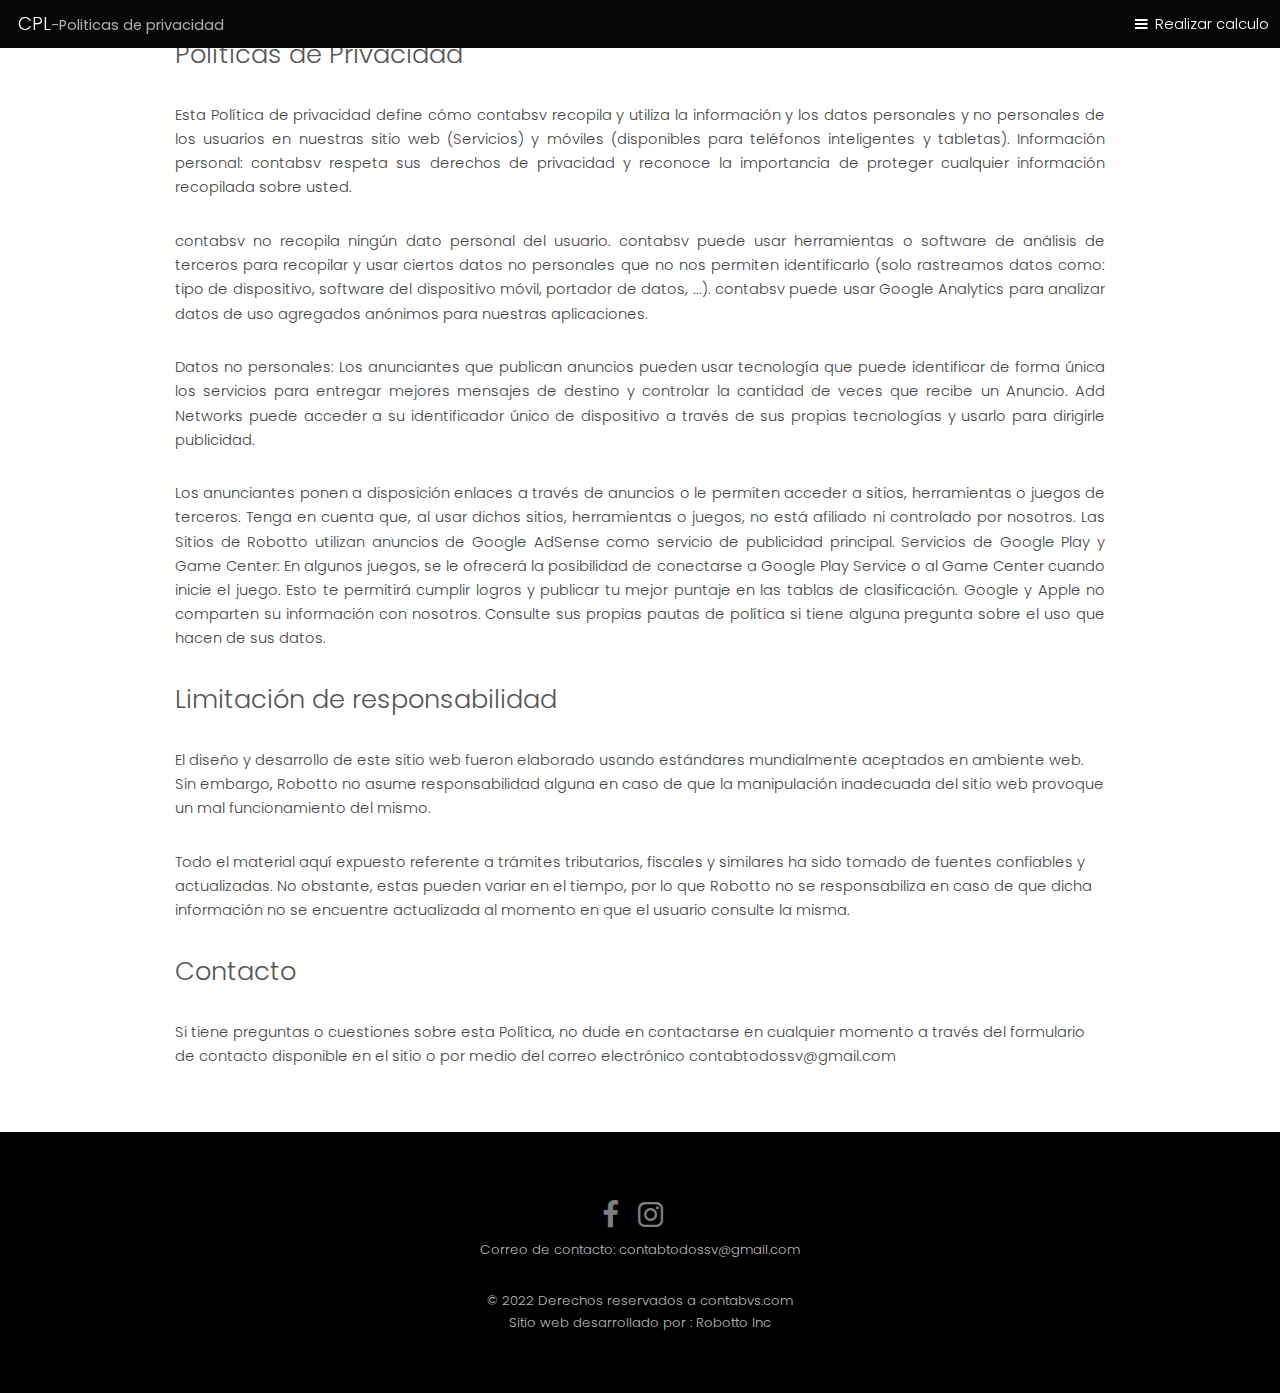
<file: html/Politicas-de-Privacidad.html>
<!DOCTYPE HTML>
<html>

<head>
    <title>Calculadora de Prestaciones Laborales</title>
    <meta charset="utf-8" />
    <meta name="viewport" content="width=device-width, initial-scale=1" />
    <link rel="stylesheet" href="../assets/css/main.css" />
    <script async src="https://pagead2.googlesyndication.com/pagead/js/adsbygoogle.js?client=ca-pub-6511907583726495" crossorigin="anonymous"></script>
</head>

<body>

    <!-- Header -->
    <header id="header" class="">
        <a href="#menu">Realizar calculo</a>
        <div class="logo"><a href="../index.html">CPL<span>-Politicas de privacidad</span></a></div>
    </header>

    <!-- Nav -->
    <nav id="menu">
        <ul class="links">
            <li><a href="../index.html">Inicio</a></li>
            <li><a href="Descuentos.html">Descuentos</a></li>
            <li><a href="ExtrasSalario.html">Extras al Salario</a></li>
            <li><a href="Vacaciones.html">Vacaciones</a></li>
            <li><a href="Indemnizacion.html">Indemnizacion</a></li>
            <li><a href="Aguinaldo.html">Aguinaldo</a></li>
        </ul>
    </nav>
    <section class="infort">

        <h2>Políticas de Privacidad</h2>
        <div class="text">
            <p>Esta Política de privacidad define cómo contabsv recopila y utiliza la información y los datos personales y no personales de los usuarios en nuestras sitio web (Servicios) y móviles (disponibles para teléfonos inteligentes y tabletas). Información
                personal: contabsv respeta sus derechos de privacidad y reconoce la importancia de proteger cualquier información recopilada sobre usted. </p>
            <p> contabsv no recopila ningún dato personal del usuario. contabsv puede usar herramientas o software de análisis de terceros para recopilar y usar ciertos datos no personales que no nos permiten identificarlo (solo rastreamos datos como: tipo
                de dispositivo, software del dispositivo móvil, portador de datos, ...). contabsv puede usar Google Analytics para analizar datos de uso agregados anónimos para nuestras aplicaciones.</p>

            <p>Datos no personales: Los anunciantes que publican anuncios pueden usar tecnología que puede identificar de forma única los servicios para entregar mejores mensajes de destino y controlar la cantidad de veces que recibe un Anuncio. Add Networks
                puede acceder a su identificador único de dispositivo a través de sus propias tecnologías y usarlo para dirigirle publicidad. </p>
            <p> Los anunciantes ponen a disposición enlaces a través de anuncios o le permiten acceder a sitios, herramientas o juegos de terceros. Tenga en cuenta que, al usar dichos sitios, herramientas o juegos, no está afiliado ni controlado por nosotros.
                Las Sitios de Robotto utilizan anuncios de Google AdSense como servicio de publicidad principal. Servicios de Google Play y Game Center: En algunos juegos, se le ofrecerá la posibilidad de conectarse a Google Play Service o al Game Center
                cuando inicie el juego. Esto te permitirá cumplir logros y publicar tu mejor puntaje en las tablas de clasificación. Google y Apple no comparten su información con nosotros. Consulte sus propias pautas de política si tiene alguna pregunta
                sobre el uso que hacen de sus datos.</p>
        </div>
        <div>
            <h2>Limitación de responsabilidad</h2>
            <p>El diseño y desarrollo de este sitio web fueron elaborado usando estándares mundialmente aceptados en ambiente web. Sin embargo, Robotto no asume responsabilidad alguna en caso de que la manipulación inadecuada del sitio web provoque un mal
                funcionamiento del mismo.</p>
            <p>Todo el material aquí expuesto referente a trámites tributarios, fiscales y similares ha sido tomado de fuentes confiables y actualizadas. No obstante, estas pueden variar en el tiempo, por lo que Robotto no se responsabiliza en caso de que
                dicha información no se encuentre actualizada al momento en que el usuario consulte la misma.</p>
        </div>
        <h2>Contacto</h2>
        <div>
            <p>Si tiene preguntas o cuestiones sobre esta Política, no dude en contactarse en cualquier momento a través del formulario de contacto disponible en el sitio o por medio del correo electrónico contabtodossv@gmail.com</p>
        </div>
    </section>
    <!-- Footer -->
    <footer id="footer">
        <div>
            <div class="container">
                <ul class="icons">
                    <li><a href="https://www.facebook.com/RobottoApps" class="icon fa-facebook" target="_blank"><span class="label">Facebook</span></a></li>
                    <li><a href="https://instagram.com/robottoinc?igshid=YmMyMTA2M2Y=" class="icon fa-instagram" target="_blank"><span class="label">Instagram</span></a></li>
                    <p class="copyright">Correo de contacto: contabtodossv@gmail.com</p>
                </ul>
            </div>
            <div class="copyright">
                &copy; 2022 Derechos reservados a contabvs.com
                <p>Sitio web desarrollado por : Robotto Inc</p>
            </div>
        </div>
    </footer>

    <!-- Scripts -->
    <script src="../assets/js/jquery.min.js"></script>
    <script src="../assets/js/jquery.scrollex.min.js"></script>
    <script src="../assets/js/skel.min.js"></script>
    <script src="../assets/js/util.js"></script>
    <script src="../assets/js/main.js"></script>

</body>

</html>
</file>
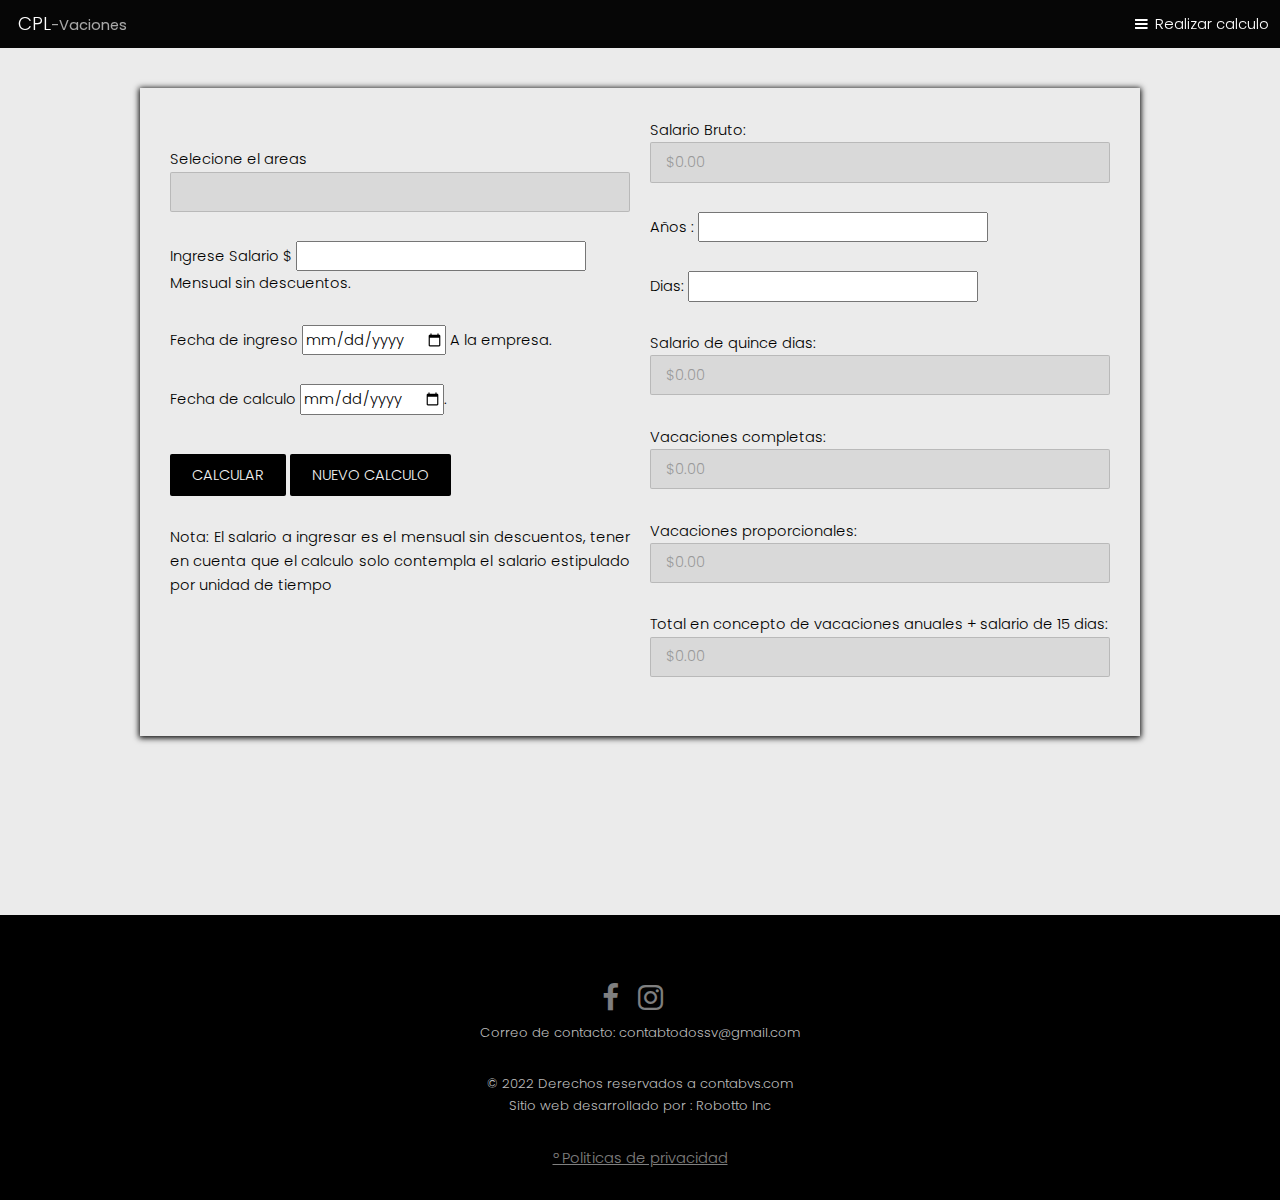
<file: html/Vacaciones.html>
<!DOCTYPE HTML>
<html>

<head>
    <title>Calculadora de Prestaciones Laborales</title>
    <meta charset="utf-8" />
    <meta name="viewport" content="width=device-width, initial-scale=1" />
    <link rel="stylesheet" href="../assets/css/main.css" />
    <script async src="https://pagead2.googlesyndication.com/pagead/js/adsbygoogle.js?client=ca-pub-6511907583726495" crossorigin="anonymous"></script>
</head>

<body>

    <!-- Header -->
    <header id="header" class="">
        <a href="#menu">Realizar calculo</a>
        <div class="logo"><a href="../index.html">CPL<span>-Vaciones</span></a></div>
    </header>

    <!-- Nav -->
    <nav id="menu">
        <ul class="links">
            <li><a href="../index.html">Inicio</a></li>
            <li><a href="Descuentos.html">Descuentos</a></li>
            <li><a href="ExtrasSalario.html">Extras al Salario</a></li>
            <li><a href="Indemnizacion.html">Indemnizacion</a></li>
            <li><a href="Aguinaldo.html">Aguinaldo</a></li>
        </ul>
    </nav>

    <!-- Banner -->
    <section class="wrapper style2">
        <div class="content2">
            <article>
                <div>
                    <p></p>
                    <span>Selecione el areas</span>
                    <select id="AreaT" name="Categoria">
                                    <option value="#"></option>
                                    <option value="Comercio">Comercio</option>
                                    <option value="Industria">Industria</option>
                                    <option value="Maquila">Maquila</option>
                                    <option value="Agropecuario">Agropecuario</option>
                                </select>
                    </p>
                </div>
                <p>Ingrese Salario $
                    <input type="number" id="Sueldo" name="Sueldo"> Mensual sin descuentos.
                </p>
                <p>Fecha de ingreso
                    <input type="date" id="FechaI" name="Fecha de ingreso"> A la empresa.
                </p>
                <p>Fecha de calculo
                    <input type="date" id="FechaCal" name="Fecha de Calculo">.
                </p>
                <input type="button" onclick="CalcularVac()" value="Calcular" class="btn1"> <input type="button" onclick="Limpiar()" value="Nuevo Calculo" class="btn1">
                <p>
                    <p align="justify"> Nota: El salario a ingresar es el mensual sin descuentos, tener en cuenta que el calculo solo contempla el salario estipulado por unidad de tiempo
                    </p>
                </p>
            </article>
            <article>
                <p>Salario Bruto:
                    <input id="SalarioB" name="SalarioB" readonly="readonly" type="text" placeholder="$0.00" />
                </p>
                <p>Años :
                    <input id="Ans" name="Años laborados" readonly="readonly" type="number" /> </p>
                <p> Dias:
                    <input id="Dias" name="Dias laborados" readonly="readonly" type="number" /></p>
                <p>Salario de quince dias:
                    <input id="Quicenal" name="SalarioQuincenal" readonly="readonly" type="text" placeholder="$0.00" /></p>
                <p>Vacaciones completas:
                    <input id="ComVa" name="VacacionesCompletas" readonly="readonly" type="text" placeholder="$0.00" /></p>
                <p>Vacaciones proporcionales:
                    <input id="ProVa" name="VacaionesProporcionales" readonly="readonly" type="text" placeholder="$0.00" /></p>
                <p>Total en concepto de vacaciones anuales + salario de 15 dias:
                    <input id="TotalVac" name="TotalVacaciones" readonly="readonly" type="text" placeholder="$0.00" /></p>
            </article>
        </div>
    </section>

    <!-- Footer -->
    <footer id="footer">
        <div>
            <div class="container">
                <ul class="icons">
                    <li><a href="https://www.facebook.com/RobottoApps" class="icon fa-facebook" target="_blank"><span class="label">Facebook</span></a></li>
                    <li><a href="https://instagram.com/robottoinc?igshid=YmMyMTA2M2Y=" class="icon fa-instagram" target="_blank"><span class="label">Instagram</span></a></li>
                    <p class="copyright">Correo de contacto: contabtodossv@gmail.com</p>
                </ul>
            </div>
            <div class="copyright">
                &copy; 2022 Derechos reservados a contabvs.com
                <p>Sitio web desarrollado por : Robotto Inc</p>
            </div>
        </div>
        <div>
            <a href="Politicas-de-Privacidad.html">º Politicas de privacidad</a>
        </div>
    </footer>

    <!-- Scripts -->
    <script src="../assets/js/jquery.min.js"></script>
    <script src="../assets/js/jquery.scrollex.min.js"></script>
    <script src="../assets/js/skel.min.js"></script>
    <script src="../assets/js/util.js"></script>
    <script src="../assets/js/main.js"></script>
    <script src="../assets/js/DescVacaciones.js"></script>

</body>

</html>
</file>
<file: assets/css/main.css>
@charset "UTF-8";
    @import url(font-awesome.min.css);
    @import url("https://fonts.googleapis.com/css?family=Poppins:300,400,500,600,700");
    /* Reset */
    
    html,
    body,
    div,
    span,
    applet,
    object,
    iframe,
    h1,
    h2,
    h3,
    h4,
    h5,
    h6,
    p,
    blockquote,
    pre,
    a,
    abbr,
    acronym,
    address,
    big,
    cite,
    code,
    del,
    dfn,
    em,
    img,
    ins,
    kbd,
    q,
    s,
    samp,
    small,
    strike,
    strong,
    sub,
    sup,
    tt,
    var,
    b,
    u,
    i,
    center,
    dl,
    dt,
    dd,
    ol,
    ul,
    li,
    fieldset,
    form,
    label,
    legend,
    table,
    caption,
    tbody,
    tfoot,
    thead,
    tr,
    th,
    td,
    article,
    aside,
    canvas,
    details,
    embed,
    figure,
    figcaption,
    footer,
    header,
    hgroup,
    menu,
    nav,
    output,
    ruby,
    section,
    summary,
    time,
    mark,
    audio,
    video {
        margin: 0;
        padding: 0;
        border: 0;
        font-size: 100%;
        font: inherit;
        vertical-align: baseline;
    }
    
    article,
    aside,
    details,
    figcaption,
    figure,
    footer,
    header,
    hgroup,
    menu,
    nav,
    section {
        display: block;
    }
    
    body {
        line-height: 1;
    }
    
    ol,
    ul {
        list-style: none;
    }
    
    blockquote,
    q {
        quotes: none;
    }
    
    blockquote:before,
    blockquote:after,
    q:before,
    q:after {
        content: '';
        content: none;
    }
    
    table {
        border-collapse: collapse;
        border-spacing: 1;
    }
    
    body {
        -webkit-text-size-adjust: none;
    }
    /* Box Model */
    
    *,
    *:before,
    *:after {
        -moz-box-sizing: border-box;
        -webkit-box-sizing: border-box;
        box-sizing: border-box;
    }
    /* Containers */
    
    .container {
        margin-left: auto;
        margin-right: auto;
    }
    
    .container.\31 25\25 {
        width: 100%;
        max-width: 100rem;
        min-width: 60rem;
    }
    
    .container.\37 5\25 {
        width: 60rem;
    }
    
    .container.\35 0\25 {
        width: 40rem;
    }
    
    .container.\32 5\25 {
        width: 20rem;
    }
    
    .container {
        width: 60rem;
    }
    
    @media screen and (max-width: 1680px) {
        .container.\31 25\25 {
            width: 100%;
            max-width: 100rem;
            min-width: 80rem;
        }
        .container.\37 5\25 {
            width: 60rem;
        }
        .container.\35 0\25 {
            width: 40rem;
        }
        .container.\32 5\25 {
            width: 20rem;
        }
        .container {
            width: 80rem;
        }
    }
    
    @media screen and (max-width: 1280px) {
        .container.\31 25\25 {
            width: 100%;
            max-width: 81.25rem;
            min-width: 65rem;
        }
        .container.\37 5\25 {
            width: 48.75rem;
        }
        .container.\35 0\25 {
            width: 32.5rem;
        }
        .container.\32 5\25 {
            width: 16.25rem;
        }
        .container {
            width: 65rem;
        }
    }
    
    @media screen and (max-width: 980px) {
        .container.\31 25\25 {
            width: 100%;
            max-width: 112.5%;
            min-width: 90%;
        }
        .container.\37 5\25 {
            width: 67.5%;
        }
        .container.\35 0\25 {
            width: 45%;
        }
        .container.\32 5\25 {
            width: 22.5%;
        }
        .container {
            width: 90%;
        }
    }
    
    @media screen and (max-width: 736px) {
        .container.\31 25\25 {
            width: 100%;
            max-width: 112.5%;
            min-width: 90%;
        }
        .container.\37 5\25 {
            width: 67.5%;
        }
        .container.\35 0\25 {
            width: 45%;
        }
        .container.\32 5\25 {
            width: 22.5%;
        }
        .container {
            width: 90% !important;
        }
    }
    
    @media screen and (max-width: 480px) {
        .container.\31 25\25 {
            width: 100%;
            max-width: 112.5%;
            min-width: 90%;
        }
        .container.\37 5\25 {
            width: 67.5%;
        }
        .container.\35 0\25 {
            width: 45%;
        }
        .container.\32 5\25 {
            width: 22.5%;
        }
        .container {
            width: 90% !important;
        }
    }
    /* Basic */
    
    @-ms-viewport {
        width: device-width;
    }
    
    body {
        -ms-overflow-style: scrollbar;
    }
    
    @media screen and (max-width: 480px) {
        html,
        body {
            min-width: 320px;
        }
    }
    
    body {
        background: #fff;
    }
    
    body.is-loading *,
    body.is-loading *:before,
    body.is-loading *:after {
        -moz-animation: none !important;
        -webkit-animation: none !important;
        -ms-animation: none !important;
        animation: none !important;
        -moz-transition: none !important;
        -webkit-transition: none !important;
        -ms-transition: none !important;
        transition: none !important;
    }
    /* Type */
    
    html {
        font-size: 13pt;
    }
    
    @media screen and (max-width: 1680px) {
        html {
            font-size: 11pt;
        }
    }
    
    @media screen and (max-width: 1280px) {
        html {
            font-size: 11pt;
        }
    }
    
    @media screen and (max-width: 980px) {
        html {
            font-size: 12pt;
        }
    }
    
    @media screen and (max-width: 736px) {
        html {
            font-size: 12pt;
        }
    }
    
    @media screen and (max-width: 480px) {
        html {
            font-size: 12pt;
        }
    }
    
    body {
        background-color: #fff;
        color: #444;
    }
    
    body,
    input,
    select,
    textarea {
        font-family: "Poppins", sans-serif;
        font-weight: 300;
        font-size: 1rem;
        line-height: 1.65;
    }
    
    a {
        text-decoration: underline;
    }
    
    a:hover {
        text-decoration: none;
    }
    
    strong,
    b {
        font-weight: 600;
    }
    
    em,
    i {
        font-style: italic;
    }
    
    p {
        margin: 0 0 2rem 0;
    }
    
    p.special {
        text-transform: uppercase;
        font-size: .75rem;
        font-weight: 300;
        margin: 0 0 .5rem 0;
        padding: 0 0 1rem 0;
        letter-spacing: .25rem;
    }
    
    p.special:after {
        content: '';
        position: absolute;
        margin: auto;
        right: 0;
        bottom: 0;
        left: 0;
        width: 50%;
        height: 1px;
        background-color: rgba(0, 0, 0, 0.125);
    }
    
    h1,
    h2,
    h3,
    h4,
    h5,
    h6 {
        font-weight: 300;
        line-height: 1.5;
        margin: 0 0 1rem 0;
    }
    
    h1 a,
    h2 a,
    h3 a,
    h4 a,
    h5 a,
    h6 a {
        color: inherit;
        text-decoration: none;
    }
    
    h2 {
        font-size: 1.75rem;
    }
    
    h3 {
        font-size: 1.35rem;
    }
    
    h4 {
        font-size: 1.1rem;
    }
    
    h5 {
        font-size: 0.9rem;
    }
    
    h6 {
        font-size: 0.7rem;
    }
    
    sub {
        font-size: 0.8rem;
        position: relative;
        top: 0.5rem;
    }
    
    sup {
        font-size: 0.8rem;
        position: relative;
        top: -0.5rem;
    }
    
    blockquote {
        border-left: solid 4px;
        font-style: italic;
        margin: 0 0 2rem 0;
        padding: 0.5rem 0 0.5rem 2rem;
    }
    
    code {
        border-radius: 2px;
        border: solid 1px;
        font-family: "Courier New", monospace;
        font-size: 0.9rem;
        margin: 0 0.25rem;
        padding: 0.25rem 0.65rem;
    }
    
    pre {
        -webkit-overflow-scrolling: touch;
        font-family: "Courier New", monospace;
        font-size: 0.9rem;
        margin: 0 0 2rem 0;
    }
    
    pre code {
        display: block;
        line-height: 1.75;
        padding: 1rem 1.5rem;
        overflow-x: auto;
    }
    
    hr {
        border: 0;
        border-bottom: solid 1px;
        margin: 2rem 0;
    }
    
    hr.major {
        margin: 3rem 0;
    }
    
    .align-left {
        text-align: left;
    }
    
    .align-center {
        text-align: center;
    }
    
    .align-right {
        text-align: right;
    }
    
    input,
    select,
    textarea {
        color: #555;
    }
    
    a {
        color: #8a4680;
    }
    
    strong,
    b {
        color: #555;
    }
    
    h1,
    h2,
    h3,
    h4,
    h5,
    h6 {
        color: #555;
    }
    
    blockquote {
        border-left-color: rgba(144, 144, 144, 0.25);
    }
    
    code {
        background: rgba(144, 144, 144, 0.075);
        border-color: rgba(144, 144, 144, 0.25);
    }
    
    hr {
        border-bottom-color: rgba(144, 144, 144, 0.25);
    }
    /* Button */
    
    input[type="submit"],
    input[type="reset"],
    input[type="button"],
    input[type="checkbox"],
    button,
    .button {
        -moz-appearance: none;
        -webkit-appearance: none;
        -ms-appearance: none;
        appearance: none;
        -moz-transition: background-color 0.2s ease-in-out, color 0.2s ease-in-out;
        -webkit-transition: background-color 0.2s ease-in-out, color 0.2s ease-in-out;
        -ms-transition: background-color 0.2s ease-in-out, color 0.2s ease-in-out;
        transition: background-color 0.2s ease-in-out, color 0.2s ease-in-out;
        border-radius: 2px;
        border: 0;
        cursor: pointer;
        display: inline-block;
        font-weight: 300;
        height: 2.85rem;
        line-height: 2.95rem;
        padding: 0 1.5rem;
        text-align: center;
        text-decoration: none;
        text-transform: uppercase;
        white-space: nowrap;
    }
    
    input[type="submit"].icon,
    input[type="reset"].icon,
    input[type="button"].icon,
    input[type="checkbox"],
    button.icon,
    .button.icon {
        padding-left: 1.35rem;
    }
    
    input[type="submit"].icon:before,
    input[type="reset"].icon:before,
    input[type="button"].icon:before,
    button.icon:before,
    .button.icon:before {
        margin-right: 0.5rem;
    }
    
    input[type="submit"].fit,
    input[type="reset"].fit,
    input[type="button"].fit,
    button.fit,
    .button.fit {
        display: block;
        margin: 0 0 1rem 0;
        width: 100%;
    }
    
    input[type="submit"].small,
    input[type="reset"].small,
    input[type="button"].small,
    button.small,
    .button.small {
        font-size: 0.8rem;
    }
    
    input[type="submit"].big,
    input[type="reset"].big,
    input[type="button"].big,
    button.big,
    .button.big {
        font-size: 1.35rem;
    }
    
    input[type="submit"].disabled,
    input[type="submit"]:disabled,
    input[type="reset"].disabled,
    input[type="reset"]:disabled,
    input[type="button"].disabled,
    input[type="button"]:disabled,
    button.disabled,
    button:disabled,
    .button.disabled,
    .button:disabled {
        -moz-pointer-events: none;
        -webkit-pointer-events: none;
        -ms-pointer-events: none;
        pointer-events: none;
        opacity: 0.25;
    }
    
    @media screen and (max-width: 480px) {
        input[type="submit"],
        input[type="reset"],
        input[type="button"],
        button,
        .button {
            padding: 0;
            width: 100%;
        }
    }
    
    input[type="submit"],
    input[type="reset"],
    input[type="button"],
    button,
    .button {
        background-color: #f2f2f2;
        color: #000 !important;
    }
    
    input[type="submit"]:hover,
    input[type="reset"]:hover,
    input[type="button"]:hover,
    button:hover,
    .button:hover {
        background-color: white;
    }
    
    input[type="submit"]:active,
    input[type="reset"]:active,
    input[type="button"]:active,
    button:active,
    .button:active {
        background-color: #e5e5e5;
    }
    
    input[type="submit"].alt,
    input[type="reset"].alt,
    input[type="button"].alt,
    button.alt,
    .button.alt {
        background-color: transparent;
        box-shadow: inset 0 0 0 2px rgba(144, 144, 144, 0.25);
        color: #555 !important;
    }
    
    input[type="submit"].alt:hover,
    input[type="reset"].alt:hover,
    input[type="button"].alt:hover,
    button.alt:hover,
    .button.alt:hover {
        background-color: rgba(144, 144, 144, 0.075);
    }
    
    input[type="submit"].alt:active,
    input[type="reset"].alt:active,
    input[type="button"].alt:active,
    button.alt:active,
    .button.alt:active {
        background-color: rgba(144, 144, 144, 0.2);
    }
    
    input[type="submit"].alt.icon:before,
    input[type="reset"].alt.icon:before,
    input[type="button"].alt.icon:before,
    button.alt.icon:before,
    .button.alt.icon:before {
        color: #bbb;
    }
    
    input[type="submit"].special,
    input[type="reset"].special,
    input[type="button"].special,
    button.special,
    .button.special {
        background-color: #8a4680;
        color: #ffffff !important;
    }
    
    input[type="submit"].special:hover,
    input[type="reset"].special:hover,
    input[type="button"].special:hover,
    button.special:hover,
    .button.special:hover {
        background-color: #9b4f90;
    }
    
    input[type="submit"].special:active,
    input[type="reset"].special:active,
    input[type="button"].special:active,
    button.special:active,
    .button.special:active {
        background-color: #793d70;
    }
    /* Form */
    
    form {
        margin: 0 0 2rem 0;
    }
    
    label {
        display: block;
        font-size: 0.9rem;
        font-weight: 700;
        margin: 0 0 1rem 0;
    }
    
    input[type="text"],
    input[type="password"],
    input[type="email"],
    select,
    textarea {
        -moz-appearance: none;
        -webkit-appearance: none;
        -ms-appearance: none;
        appearance: none;
        border-radius: 2px;
        border: none;
        border: solid 1px;
        color: inherit;
        display: block;
        outline: 0;
        padding: 0 1rem;
        text-decoration: none;
        width: 100%;
    }
    
    input[type="text"]:invalid,
    input[type="password"]:invalid,
    input[type="email"]:invalid,
    select:invalid,
    textarea:invalid {
        box-shadow: none;
    }
    
    .select-wrapper {
        text-decoration: none;
        display: block;
        position: relative;
    }
    
    .select-wrapper:before {
        -moz-osx-font-smoothing: grayscale;
        -webkit-font-smoothing: antialiased;
        font-family: FontAwesome;
        font-style: normal;
        font-weight: normal;
        text-transform: none !important;
    }
    
    .select-wrapper:before {
        content: '\f078';
        display: block;
        height: 2.75rem;
        line-height: 2.75rem;
        pointer-events: none;
        position: absolute;
        right: 0;
        text-align: center;
        top: 0;
        width: 2.75rem;
    }
    
    .select-wrapper select::-ms-expand {
        display: none;
    }
    
    input[type="text"],
    input[type="password"],
    input[type="email"],
    select {
        height: 2.75rem;
    }
    
    textarea {
        padding: 0.75rem 1rem;
    }
    
    input[type="checkbox"],
    input[type="radio"] {
        -moz-appearance: none;
        -webkit-appearance: none;
        -ms-appearance: none;
        appearance: none;
        display: block;
        float: left;
        margin-right: -2rem;
        opacity: 0;
        width: 1rem;
        z-index: -1;
    }
    
    input[type="checkbox"]+label,
    input[type="radio"]+label {
        text-decoration: none;
        cursor: pointer;
        display: inline-block;
        font-size: 1rem;
        font-weight: 400;
        padding-left: 2.4rem;
        padding-right: 0.75rem;
        position: relative;
    }
    
    input[type="checkbox"]+label:before,
    input[type="radio"]+label:before {
        -moz-osx-font-smoothing: grayscale;
        -webkit-font-smoothing: antialiased;
        font-family: FontAwesome;
        font-style: normal;
        font-weight: normal;
        text-transform: none !important;
    }
    
    input[type="checkbox"]+label:before,
    input[type="radio"]+label:before {
        border-radius: 2px;
        border: solid 1px;
        content: '';
        display: inline-block;
        height: 1.65rem;
        left: 0;
        line-height: 1.58125rem;
        position: absolute;
        text-align: center;
        top: 0;
        width: 1.65rem;
    }
    
    input[type="checkbox"]:checked+label:before,
    input[type="radio"]:checked+label:before {
        content: '\f00c';
    }
    
    input[type="checkbox"]+label:before {
        border-radius: 2px;
    }
    
    input[type="radio"]+label:before {
        border-radius: 100%;
    }
    
     ::-webkit-input-placeholder {
        opacity: 1.0;
    }
    
     :-moz-placeholder {
        opacity: 1.0;
    }
    
     ::-moz-placeholder {
        opacity: 1.0;
    }
    
     :-ms-input-placeholder {
        opacity: 1.0;
    }
    
    .formerize-placeholder {
        opacity: 1.0;
    }
    
    label {
        color: #555;
    }
    
    input[type="text"],
    input[type="password"],
    input[type="email"],
    select,
    textarea {
        background: rgba(144, 144, 144, 0.075);
        border-color: rgba(144, 144, 144, 0.25);
    }
    
    input[type="text"]:focus,
    input[type="password"]:focus,
    input[type="email"]:focus,
    select:focus,
    textarea:focus {
        border-color: #8a4680;
        box-shadow: 0 0 0 1px #8a4680;
    }
    
    .select-wrapper:before {
        color: rgba(144, 144, 144, 0.25);
    }
    
    input[type="checkbox"]+label,
    input[type="radio"]+label {
        color: #444;
    }
    
    input[type="checkbox"]+label:before,
    input[type="radio"]+label:before {
        background: rgba(144, 144, 144, 0.075);
        border-color: rgba(144, 144, 144, 0.25);
    }
    
    input[type="checkbox"]:checked+label:before,
    input[type="radio"]:checked+label:before {
        background-color: #8a4680;
        border-color: #8a4680;
        color: #ffffff;
    }
    
    input[type="checkbox"]:focus+label:before,
    input[type="radio"]:focus+label:before {
        border-color: #8a4680;
        box-shadow: 0 0 0 1px #8a4680;
    }
    
     ::-webkit-input-placeholder {
        color: #bbb !important;
    }
    
     :-moz-placeholder {
        color: #bbb !important;
    }
    
     ::-moz-placeholder {
        color: #bbb !important;
    }
    
     :-ms-input-placeholder {
        color: #bbb !important;
    }
    
    .formerize-placeholder {
        color: #bbb !important;
    }
    /* Icon */
    
    .icon {
        text-decoration: none;
        border-bottom: none;
        position: relative;
    }
    
    .icon:before {
        -moz-osx-font-smoothing: grayscale;
        -webkit-font-smoothing: antialiased;
        font-family: FontAwesome;
        font-style: normal;
        font-weight: normal;
        text-transform: none !important;
    }
    
    .icon>.label {
        display: none;
    }
    /* List */
    
    ol {
        list-style: decimal;
        margin: 0 0 2rem 0;
        padding-left: 1.25rem;
    }
    
    ol li {
        padding-left: 0.25rem;
    }
    
    ul {
        list-style: disc;
        margin: 0 0 2rem 0;
        padding-left: 1rem;
    }
    
    ul li {
        padding-left: 0.5rem;
    }
    
    ul.alt {
        list-style: none;
        padding-left: 0;
    }
    
    ul.alt li {
        border-top: solid 1px;
        padding: 0.5rem 0;
    }
    
    ul.alt li:first-child {
        border-top: 0;
        padding-top: 0;
    }
    
    ul.icons {
        cursor: default;
        list-style: none;
        padding-left: 0;
    }
    
    ul.icons li {
        display: inline-block;
        padding: 0 1rem 0 0;
    }
    
    ul.icons li:last-child {
        padding-right: 0;
    }
    
    ul.icons li .icon:before {
        font-size: 2rem;
    }
    
    ul.actions {
        cursor: default;
        list-style: none;
        padding-left: 0;
    }
    
    ul.actions li {
        display: inline-block;
        padding: 0 1rem 0 0;
        vertical-align: middle;
    }
    
    ul.actions li:last-child {
        padding-right: 0;
    }
    
    ul.actions.small li {
        padding: 0 0.5rem 0 0;
    }
    
    ul.actions.vertical li {
        display: block;
        padding: 1rem 0 0 0;
    }
    
    ul.actions.vertical li:first-child {
        padding-top: 0;
    }
    
    ul.actions.vertical li>* {
        margin-bottom: 0;
    }
    
    ul.actions.vertical.small li {
        padding: 0.5rem 0 0 0;
    }
    
    ul.actions.vertical.small li:first-child {
        padding-top: 0;
    }
    
    ul.actions.fit {
        display: table;
        margin-left: -1rem;
        padding: 0;
        table-layout: fixed;
        width: calc(100% + 1rem);
    }
    
    ul.actions.fit li {
        display: table-cell;
        padding: 0 0 0 1rem;
    }
    
    ul.actions.fit li>* {
        margin-bottom: 0;
    }
    
    ul.actions.fit.small {
        margin-left: -0.5rem;
        width: calc(100% + 0.5rem);
    }
    
    ul.actions.fit.small li {
        padding: 0 0 0 0.5rem;
    }
    
    @media screen and (max-width: 480px) {
        ul.actions {
            margin: 0 0 2rem 0;
        }
        ul.actions li {
            padding: 1rem 0 0 0;
            display: block;
            text-align: center;
            width: 100%;
        }
        ul.actions li:first-child {
            padding-top: 0;
        }
        ul.actions li>* {
            width: 100%;
            margin: 0 !important;
        }
        ul.actions li>*.icon:before {
            margin-left: -2rem;
        }
        ul.actions.small li {
            padding: 0.5rem 0 0 0;
        }
        ul.actions.small li:first-child {
            padding-top: 0;
        }
    }
    
    dl {
        margin: 0 0 2rem 0;
    }
    
    dl dt {
        display: block;
        font-weight: 700;
        margin: 0 0 1rem 0;
    }
    
    dl dd {
        margin-left: 2rem;
    }
    
    ul.alt li {
        border-top-color: rgba(144, 144, 144, 0.25);
    }
    /* Section/Article */
    
    section.special,
    article.special {
        text-align: center;
    }
    
    header p {
        position: relative;
        margin: 0 0 1.5rem 0;
    }
    
    header h2+p {
        font-size: 1.25rem;
        margin-top: -1rem;
    }
    
    header h3+p {
        font-size: 1.1rem;
        margin-top: -0.8rem;
    }
    
    header h4+p,
    header h5+p,
    header h6+p {
        font-size: 0.9rem;
        margin-top: -0.6rem;
    }
    
    header p {
        color: #bbb;
    }
    /* Wrapper */
    
    .wrapper {
        padding: 6rem 0 4rem 0;
        position: relative;
        margin: 0;
    }
    
    .wrapper>.inner {
        margin: 0 auto;
        width: 80rem;
    }
    
    .wrapper.style1 {
        background-color: #8a4680;
        color: #e2d1df;
    }
    
    .wrapper.style1 input,
    .wrapper.style1 select,
    .wrapper.style1 textarea {
        color: #ffffff;
    }
    
    .wrapper.style1 a {
        color: #ffffff;
    }
    
    .wrapper.style1 strong,
    .wrapper.style1 b {
        color: #ffffff;
    }
    
    .wrapper.style1 h1,
    .wrapper.style1 h2,
    .wrapper.style1 h3,
    .wrapper.style1 h4,
    .wrapper.style1 h5,
    .wrapper.style1 h6 {
        color: #ffffff;
    }
    
    .wrapper.style1 blockquote {
        border-left-color: rgba(255, 255, 255, 0.25);
    }
    
    .wrapper.style1 code {
        background: rgba(255, 255, 255, 0.075);
        border-color: rgba(255, 255, 255, 0.25);
    }
    
    .wrapper.style1 hr {
        border-bottom-color: rgba(255, 255, 255, 0.25);
    }
    
    .wrapper.style1 .box {
        border-color: rgba(255, 255, 255, 0.25);
    }
    
    .wrapper.style1 input[type="submit"],
    .wrapper.style1 input[type="reset"],
    .wrapper.style1 input[type="button"],
    .wrapper.style1 button,
    .wrapper.style1 .button {
        background-color: #f2f2f2;
        color: #000 !important;
    }
    
    .wrapper.style1 input[type="submit"]:hover,
    .wrapper.style1 input[type="reset"]:hover,
    .wrapper.style1 input[type="button"]:hover,
    .wrapper.style1 button:hover,
    .wrapper.style1 .button:hover {
        background-color: white;
    }
    
    .wrapper.style1 input[type="submit"]:active,
    .wrapper.style1 input[type="reset"]:active,
    .wrapper.style1 input[type="button"]:active,
    .wrapper.style1 button:active,
    .wrapper.style1 .button:active {
        background-color: #e5e5e5;
    }
    
    .wrapper.style1 input[type="submit"].alt,
    .wrapper.style1 input[type="reset"].alt,
    .wrapper.style1 input[type="button"].alt,
    .wrapper.style1 button.alt,
    .wrapper.style1 .button.alt {
        background-color: transparent;
        box-shadow: inset 0 0 0 2px rgba(255, 255, 255, 0.25);
        color: #ffffff !important;
    }
    
    .wrapper.style1 input[type="submit"].alt:hover,
    .wrapper.style1 input[type="reset"].alt:hover,
    .wrapper.style1 input[type="button"].alt:hover,
    .wrapper.style1 button.alt:hover,
    .wrapper.style1 .button.alt:hover {
        background-color: rgba(255, 255, 255, 0.075);
    }
    
    .wrapper.style1 input[type="submit"].alt:active,
    .wrapper.style1 input[type="reset"].alt:active,
    .wrapper.style1 input[type="button"].alt:active,
    .wrapper.style1 button.alt:active,
    .wrapper.style1 .button.alt:active {
        background-color: rgba(255, 255, 255, 0.2);
    }
    
    .wrapper.style1 input[type="submit"].alt.icon:before,
    .wrapper.style1 input[type="reset"].alt.icon:before,
    .wrapper.style1 input[type="button"].alt.icon:before,
    .wrapper.style1 button.alt.icon:before,
    .wrapper.style1 .button.alt.icon:before {
        color: #d0b5cc;
    }
    
    .wrapper.style1 input[type="submit"].special,
    .wrapper.style1 input[type="reset"].special,
    .wrapper.style1 input[type="button"].special,
    .wrapper.style1 button.special,
    .wrapper.style1 .button.special {
        background-color: #ffffff;
        color: #8a4680 !important;
    }
    
    .wrapper.style1 label {
        color: #ffffff;
    }
    
    .wrapper.style1 input[type="text"],
    .wrapper.style1 input[type="password"],
    .wrapper.style1 input[type="email"],
    .wrapper.style1 select,
    .wrapper.style1 textarea {
        background: rgba(255, 255, 255, 0.075);
        border-color: rgba(255, 255, 255, 0.25);
    }
    
    .wrapper.style1 input[type="text"]:focus,
    .wrapper.style1 input[type="password"]:focus,
    .wrapper.style1 input[type="email"]:focus,
    .wrapper.style1 select:focus,
    .wrapper.style1 textarea:focus {
        border-color: #ffffff;
        box-shadow: 0 0 0 1px #ffffff;
    }
    
    .wrapper.style1 .select-wrapper:before {
        color: rgba(255, 255, 255, 0.25);
    }
    
    .wrapper.style1 input[type="checkbox"]+label,
    .wrapper.style1 input[type="radio"]+label {
        color: #e2d1df;
    }
    
    .wrapper.style1 input[type="checkbox"]+label:before,
    .wrapper.style1 input[type="radio"]+label:before {
        background: rgba(255, 255, 255, 0.075);
        border-color: rgba(255, 255, 255, 0.25);
    }
    
    .wrapper.style1 input[type="checkbox"]:checked+label:before,
    .wrapper.style1 input[type="radio"]:checked+label:before {
        background-color: #ffffff;
        border-color: #ffffff;
        color: #8a4680;
    }
    
    .wrapper.style1 input[type="checkbox"]:focus+label:before,
    .wrapper.style1 input[type="radio"]:focus+label:before {
        border-color: #ffffff;
        box-shadow: 0 0 0 1px #ffffff;
    }
    
    .wrapper.style1 ::-webkit-input-placeholder {
        color: #d0b5cc !important;
    }
    
    .wrapper.style1 :-moz-placeholder {
        color: #d0b5cc !important;
    }
    
    .wrapper.style1 ::-moz-placeholder {
        color: #d0b5cc !important;
    }
    
    .wrapper.style1 :-ms-input-placeholder {
        color: #d0b5cc !important;
    }
    
    .wrapper.style1 .formerize-placeholder {
        color: #d0b5cc !important;
    }
    
    .wrapper.style1 ul.alt li {
        border-top-color: rgba(255, 255, 255, 0.25);
    }
    
    .wrapper.style1 header p {
        color: #d0b5cc;
    }
    
    .wrapper.style1 table tbody tr {
        border-color: rgba(255, 255, 255, 0.25);
    }
    
    .wrapper.style1 table tbody tr:nth-child(2n+1) {
        background-color: rgba(255, 255, 255, 0.075);
    }
    
    .wrapper.style1 table th {
        color: #ffffff;
    }
    
    .wrapper.style1 table thead {
        border-bottom-color: rgba(255, 255, 255, 0.25);
    }
    
    .wrapper.style1 table tfoot {
        border-top-color: rgba(255, 255, 255, 0.25);
    }
    
    .wrapper.style1 table.alt tbody tr td {
        border-color: rgba(255, 255, 255, 0.25);
    }
    
    .wrapper.style2 {
        background-color: #ebebeb;
        color: #000000;
    }
    
    .wrapper.style2 input,
    .wrapper.style2 select,
    .wrapper.style2 textarea {
        color: #000;
    }
    
    .wrapper.style2 a {
        color: #8a4680;
    }
    
    .wrapper.style2 strong,
    .wrapper.style2 b {
        color: #000;
    }
    
    .wrapper.style2 h1,
    .wrapper.style2 h2,
    .wrapper.style2 h3,
    .wrapper.style2 h4,
    .wrapper.style2 h5,
    .wrapper.style2 h6 {
        color: #000;
    }
    
    .wrapper.style2 blockquote {
        border-left-color: rgba(0, 0, 0, 0.15);
    }
    
    .wrapper.style2 code {
        background: rgba(0, 0, 0, 0.075);
        border-color: rgba(0, 0, 0, 0.15);
    }
    
    .wrapper.style2 hr {
        border-bottom-color: rgba(0, 0, 0, 0.15);
    }
    
    .wrapper.style2 .box {
        border-color: rgba(0, 0, 0, 0.15);
    }
    
    .wrapper.style2 input[type="submit"],
    .wrapper.style2 input[type="reset"],
    .wrapper.style2 input[type="button"],
    .wrapper.style2 button,
    .wrapper.style2 .button {
        background-color: #000;
        color: #f2f2f2 !important;
    }
    
    .wrapper.style2 input[type="submit"].alt,
    .wrapper.style2 input[type="reset"].alt,
    .wrapper.style2 input[type="button"].alt,
    .wrapper.style2 button.alt,
    .wrapper.style2 .button.alt {
        background-color: transparent;
        box-shadow: inset 0 0 0 2px rgba(0, 0, 0, 0.15);
        color: #000 !important;
    }
    
    .wrapper.style2 input[type="submit"].alt:hover,
    .wrapper.style2 input[type="reset"].alt:hover,
    .wrapper.style2 input[type="button"].alt:hover,
    .wrapper.style2 button.alt:hover,
    .wrapper.style2 .button.alt:hover {
        background-color: rgba(0, 0, 0, 0.075);
    }
    
    .wrapper.style2 input[type="submit"].alt:active,
    .wrapper.style2 input[type="reset"].alt:active,
    .wrapper.style2 input[type="button"].alt:active,
    .wrapper.style2 button.alt:active,
    .wrapper.style2 .button.alt:active {
        background-color: rgba(0, 0, 0, 0.2);
    }
    
    .wrapper.style2 input[type="submit"].alt.icon:before,
    .wrapper.style2 input[type="reset"].alt.icon:before,
    .wrapper.style2 input[type="button"].alt.icon:before,
    .wrapper.style2 button.alt.icon:before,
    .wrapper.style2 .button.alt.icon:before {
        color: #999999;
    }
    
    .wrapper.style2 input[type="submit"].special,
    .wrapper.style2 input[type="reset"].special,
    .wrapper.style2 input[type="button"].special,
    .wrapper.style2 button.special,
    .wrapper.style2 .button.special {
        background-color: #8a4680;
        color: #ffffff !important;
    }
    
    .wrapper.style2 input[type="submit"].special:hover,
    .wrapper.style2 input[type="reset"].special:hover,
    .wrapper.style2 input[type="button"].special:hover,
    .wrapper.style2 button.special:hover,
    .wrapper.style2 .button.special:hover {
        background-color: #9b4f90;
    }
    
    .wrapper.style2 input[type="submit"].special:active,
    .wrapper.style2 input[type="reset"].special:active,
    .wrapper.style2 input[type="button"].special:active,
    .wrapper.style2 button.special:active,
    .wrapper.style2 .button.special:active {
        background-color: #793d70;
    }
    
    .wrapper.style2 label {
        color: #000;
    }
    
    .wrapper.style2 input[type="text"],
    .wrapper.style2 input[type="password"],
    .wrapper.style2 input[type="email"],
    .wrapper.style2 select,
    .wrapper.style2 textarea {
        background: rgba(0, 0, 0, 0.075);
        border-color: rgba(0, 0, 0, 0.15);
    }
    
    .wrapper.style2 input[type="text"]:focus,
    .wrapper.style2 input[type="password"]:focus,
    .wrapper.style2 input[type="email"]:focus,
    .wrapper.style2 select:focus,
    .wrapper.style2 textarea:focus {
        border-color: #8a4680;
        box-shadow: 0 0 0 1px #8a4680;
    }
    
    .wrapper.style2 .select-wrapper:before {
        color: rgba(0, 0, 0, 0.15);
    }
    
    .wrapper.style2 input[type="checkbox"]+label,
    .wrapper.style2 input[type="radio"]+label {
        color: #a6a6a6;
    }
    
    .wrapper.style2 input[type="checkbox"]+label:before,
    .wrapper.style2 input[type="radio"]+label:before {
        background: rgba(0, 0, 0, 0.075);
        border-color: rgba(0, 0, 0, 0.15);
    }
    
    .wrapper.style2 input[type="checkbox"]:checked+label:before,
    .wrapper.style2 input[type="radio"]:checked+label:before {
        background-color: #8a4680;
        border-color: #8a4680;
        color: #ffffff;
    }
    
    .wrapper.style2 input[type="checkbox"]:focus+label:before,
    .wrapper.style2 input[type="radio"]:focus+label:before {
        border-color: #8a4680;
        box-shadow: 0 0 0 1px #8a4680;
    }
    
    .wrapper.style2 ::-webkit-input-placeholder {
        color: #999999 !important;
    }
    
    .wrapper.style2 :-moz-placeholder {
        color: #999999 !important;
    }
    
    .wrapper.style2 ::-moz-placeholder {
        color: #999999 !important;
    }
    
    .wrapper.style2 :-ms-input-placeholder {
        color: #999999 !important;
    }
    
    .wrapper.style2 .formerize-placeholder {
        color: #999999 !important;
    }
    
    .wrapper.style2 ul.alt li {
        border-top-color: rgba(0, 0, 0, 0.15);
    }
    
    .wrapper.style2 header p {
        color: #999999;
    }
    
    .wrapper.style2 table tbody tr {
        border-color: rgba(0, 0, 0, 0.15);
    }
    
    .wrapper.style2 table tbody tr:nth-child(2n+1) {
        background-color: rgba(0, 0, 0, 0.075);
    }
    
    .wrapper.style2 table th {
        color: #000;
    }
    
    .wrapper.style2 table thead {
        border-bottom-color: rgba(0, 0, 0, 0.15);
    }
    
    .wrapper.style2 table tfoot {
        border-top-color: rgba(0, 0, 0, 0.15);
    }
    
    .wrapper.style2 table.alt tbody tr td {
        border-color: rgba(0, 0, 0, 0.15);
    }
    
    .wrapper.style3 {
        background-color: #000;
        color: #bfbfbf;
        background-image: url(../../images/bg.jpg);
        background-size: cover;
        background-attachment: fixed;
        background-position: center;
        position: relative;
    }
    
    .wrapper.style3 input,
    .wrapper.style3 select,
    .wrapper.style3 textarea {
        color: #ffffff;
    }
    
    .wrapper.style3 a {
        color: #8a4680;
    }
    
    .wrapper.style3 strong,
    .wrapper.style3 b {
        color: #ffffff;
    }
    
    .wrapper.style3 h1,
    .wrapper.style3 h2,
    .wrapper.style3 h3,
    .wrapper.style3 h4,
    .wrapper.style3 h5,
    .wrapper.style3 h6 {
        color: #ffffff;
    }
    
    .wrapper.style3 blockquote {
        border-left-color: rgba(255, 255, 255, 0.25);
    }
    
    .wrapper.style3 code {
        background: rgba(255, 255, 255, 0.075);
        border-color: rgba(255, 255, 255, 0.25);
    }
    
    .wrapper.style3 hr {
        border-bottom-color: rgba(255, 255, 255, 0.25);
    }
    
    .wrapper.style3 .box {
        border-color: rgba(255, 255, 255, 0.25);
    }
    
    .wrapper.style3 input[type="submit"],
    .wrapper.style3 input[type="reset"],
    .wrapper.style3 input[type="button"],
    .wrapper.style3 button,
    .wrapper.style3 .button {
        background-color: #f2f2f2;
        color: #000 !important;
    }
    
    .wrapper.style3 input[type="submit"]:hover,
    .wrapper.style3 input[type="reset"]:hover,
    .wrapper.style3 input[type="button"]:hover,
    .wrapper.style3 button:hover,
    .wrapper.style3 .button:hover {
        background-color: white;
    }
    
    .wrapper.style3 input[type="submit"]:active,
    .wrapper.style3 input[type="reset"]:active,
    .wrapper.style3 input[type="button"]:active,
    .wrapper.style3 button:active,
    .wrapper.style3 .button:active {
        background-color: #e5e5e5;
    }
    
    .wrapper.style3 input[type="submit"].alt,
    .wrapper.style3 input[type="reset"].alt,
    .wrapper.style3 input[type="button"].alt,
    .wrapper.style3 button.alt,
    .wrapper.style3 .button.alt {
        background-color: transparent;
        box-shadow: inset 0 0 0 2px rgba(255, 255, 255, 0.25);
        color: #ffffff !important;
    }
    
    .wrapper.style3 input[type="submit"].alt:hover,
    .wrapper.style3 input[type="reset"].alt:hover,
    .wrapper.style3 input[type="button"].alt:hover,
    .wrapper.style3 button.alt:hover,
    .wrapper.style3 .button.alt:hover {
        background-color: rgba(255, 255, 255, 0.075);
    }
    
    .wrapper.style3 input[type="submit"].alt:active,
    .wrapper.style3 input[type="reset"].alt:active,
    .wrapper.style3 input[type="button"].alt:active,
    .wrapper.style3 button.alt:active,
    .wrapper.style3 .button.alt:active {
        background-color: rgba(255, 255, 255, 0.2);
    }
    
    .wrapper.style3 input[type="submit"].alt.icon:before,
    .wrapper.style3 input[type="reset"].alt.icon:before,
    .wrapper.style3 input[type="button"].alt.icon:before,
    .wrapper.style3 button.alt.icon:before,
    .wrapper.style3 .button.alt.icon:before {
        color: #999999;
    }
    
    .wrapper.style3 input[type="submit"].special,
    .wrapper.style3 input[type="reset"].special,
    .wrapper.style3 input[type="button"].special,
    .wrapper.style3 button.special,
    .wrapper.style3 .button.special {
        background-color: #8a4680;
        color: #ffffff !important;
    }
    
    .wrapper.style3 input[type="submit"].special:hover,
    .wrapper.style3 input[type="reset"].special:hover,
    .wrapper.style3 input[type="button"].special:hover,
    .wrapper.style3 button.special:hover,
    .wrapper.style3 .button.special:hover {
        background-color: #9b4f90;
    }
    
    .wrapper.style3 input[type="submit"].special:active,
    .wrapper.style3 input[type="reset"].special:active,
    .wrapper.style3 input[type="button"].special:active,
    .wrapper.style3 button.special:active,
    .wrapper.style3 .button.special:active {
        background-color: #793d70;
    }
    
    .wrapper.style3 label {
        color: #ffffff;
    }
    
    .wrapper.style3 input[type="text"],
    .wrapper.style3 input[type="password"],
    .wrapper.style3 input[type="email"],
    .wrapper.style3 select,
    .wrapper.style3 textarea {
        background: rgba(255, 255, 255, 0.075);
        border-color: rgba(255, 255, 255, 0.25);
    }
    
    .wrapper.style3 input[type="text"]:focus,
    .wrapper.style3 input[type="password"]:focus,
    .wrapper.style3 input[type="email"]:focus,
    .wrapper.style3 select:focus,
    .wrapper.style3 textarea:focus {
        border-color: #8a4680;
        box-shadow: 0 0 0 1px #8a4680;
    }
    
    .wrapper.style3 .select-wrapper:before {
        color: rgba(255, 255, 255, 0.25);
    }
    
    .wrapper.style3 input[type="checkbox"]+label,
    .wrapper.style3 input[type="radio"]+label {
        color: #bfbfbf;
    }
    
    .wrapper.style3 input[type="checkbox"]+label:before,
    .wrapper.style3 input[type="radio"]+label:before {
        background: rgba(255, 255, 255, 0.075);
        border-color: rgba(255, 255, 255, 0.25);
    }
    
    .wrapper.style3 input[type="checkbox"]:checked+label:before,
    .wrapper.style3 input[type="radio"]:checked+label:before {
        background-color: #8a4680;
        border-color: #8a4680;
        color: #ffffff;
    }
    
    .wrapper.style3 input[type="checkbox"]:focus+label:before,
    .wrapper.style3 input[type="radio"]:focus+label:before {
        border-color: #8a4680;
        box-shadow: 0 0 0 1px #8a4680;
    }
    
    .wrapper.style3 ::-webkit-input-placeholder {
        color: #999999 !important;
    }
    
    .wrapper.style3 :-moz-placeholder {
        color: #999999 !important;
    }
    
    .wrapper.style3 ::-moz-placeholder {
        color: #999999 !important;
    }
    
    .wrapper.style3 :-ms-input-placeholder {
        color: #999999 !important;
    }
    
    .wrapper.style3 .formerize-placeholder {
        color: #999999 !important;
    }
    
    .wrapper.style3 ul.alt li {
        border-top-color: rgba(255, 255, 255, 0.25);
    }
    
    .wrapper.style3 header p {
        color: #999999;
    }
    
    .wrapper.style3 table tbody tr {
        border-color: rgba(255, 255, 255, 0.25);
    }
    
    .wrapper.style3 table tbody tr:nth-child(2n+1) {
        background-color: rgba(255, 255, 255, 0.075);
    }
    
    .wrapper.style3 table th {
        color: #ffffff;
    }
    
    .wrapper.style3 table thead {
        border-bottom-color: rgba(255, 255, 255, 0.25);
    }
    
    .wrapper.style3 table tfoot {
        border-top-color: rgba(255, 255, 255, 0.25);
    }
    
    .wrapper.style3 table.alt tbody tr td {
        border-color: rgba(255, 255, 255, 0.25);
    }
    
    .wrapper.style3 .inner {
        position: relative;
        z-index: 2;
    }
    
    .wrapper.style3 p {
        text-transform: uppercase;
        font-size: .75rem;
        font-weight: 300;
        margin: 0 0 .5rem 0;
        padding: 0 0 1rem 0;
        letter-spacing: .25rem;
    }
    
    .wrapper.style3 p:after {
        content: '';
        position: absolute;
        margin: auto;
        right: 0;
        bottom: 0;
        left: 0;
        width: 50%;
        height: 1px;
        background-color: rgba(255, 255, 255, 0.5);
    }
    
    .wrapper.style3:before {
        -moz-transition: opacity 3s ease;
        -webkit-transition: opacity 3s ease;
        -ms-transition: opacity 3s ease;
        transition: opacity 3s ease;
        -moz-transition-delay: 1.25s;
        -webkit-transition-delay: 1.25s;
        -ms-transition-delay: 1.25s;
        transition-delay: 1.25s;
        content: '';
        display: block;
        background-color: rgba(0, 0, 0, 0.95);
        height: 100%;
        left: 0;
        opacity: 0.75;
        position: absolute;
        top: 0;
        width: 100%;
        z-index: 1;
    }
    
    @media screen and (max-width: 1280px) {
        .wrapper>.inner {
            width: 75rem;
        }
    }
    
    @media screen and (max-width: 980px) {
        .wrapper>.inner {
            width: 90%;
        }
        .wrapper.style3 {
            background-attachment: scroll;
        }
    }
    
    @media screen and (max-width: 736px) {
        .wrapper {
            padding: 3rem 0 1rem 0;
        }
    }
    
    @media screen and (max-width: 400px) {
        .wrapper {
            padding: 1rem 0 1rem 0;
        }
    }
    /* Flexgrid */
    
    .grid-style {
        width: 100%;
        margin: 0 0 2.5rem 0;
        display: -moz-flex;
        display: -webkit-flex;
        display: -ms-flex;
        display: flex;
        -moz-flex-wrap: wrap;
        -webkit-flex-wrap: wrap;
        -ms-flex-wrap: wrap;
        flex-wrap: wrap;
        -moz-align-items: stretch;
        -webkit-align-items: stretch;
        -ms-align-items: stretch;
        align-items: stretch;
    }
    
    .grid-style>* {
        -moz-flex-shrink: 1;
        -webkit-flex-shrink: 1;
        -ms-flex-shrink: 1;
        flex-shrink: 1;
        -moz-flex-grow: 0;
        -webkit-flex-grow: 0;
        -ms-flex-grow: 0;
        flex-grow: 0;
    }
    
    .grid-style>* {
        width: 50%;
    }
    
    .grid-style>* {
        padding: 2rem;
        width: calc(50% + 2rem);
    }
    
    .grid-style> :nth-child(-n+2) {
        padding-top: 0;
    }
    
    .grid-style> :nth-last-child(-n+2) {
        padding-bottom: 0;
    }
    
    .grid-style> :nth-child(2n+1) {
        padding-left: 0;
    }
    
    .grid-style> :nth-child(2n) {
        padding-right: 0;
    }
    
    .grid-style> :nth-child(2n+1),
    .grid-style> :nth-child(2n) {
        width: calc(50% + 0rem);
    }
    
    .grid-style .box {
        margin: 0;
    }
    
    @media screen and (max-width: 980px) {
        .grid-style>* {
            width: 100%;
        }
        .grid-style>* {
            padding: 1rem;
            width: calc(50% + 1rem);
        }
        .grid-style> :nth-child(-n+2) {
            padding-top: 1rem;
        }
        .grid-style> :nth-last-child(-n+2) {
            padding-bottom: 1rem;
        }
        .grid-style> :nth-child(2n+1) {
            padding-left: 1rem;
        }
        .grid-style> :nth-child(2n) {
            padding-right: 1rem;
        }
        .grid-style> :nth-child(2n+1),
        .grid-style> :nth-child(2n) {
            padding: 1rem;
            width: calc(100% + 2rem);
        }
        .grid-style>* {
            padding: 1rem;
            width: calc(100% + 2rem);
        }
        .grid-style> :nth-child(-n+1) {
            padding-top: 0;
        }
        .grid-style> :nth-last-child(-n+1) {
            padding-bottom: 0;
        }
        .grid-style> :nth-child(1n+1) {
            padding-left: 0;
        }
        .grid-style> :nth-child(1n) {
            padding-right: 0;
        }
        .grid-style> :nth-child(1n+1),
        .grid-style> :nth-child(1n) {
            width: calc(100% + 1rem);
        }
    }
    /* Header */
    
    body.subpage {
        padding-top: 3.25em;
    }
    
    @-moz-keyframes reveal-header {
        0% {
            top: -4em;
            opacity: 0;
        }
        100% {
            top: 0;
            opacity: 1;
        }
    }
    
    @-webkit-keyframes reveal-header {
        0% {
            top: -4em;
            opacity: 0;
        }
        100% {
            top: 0;
            opacity: 1;
        }
    }
    
    @-ms-keyframes reveal-header {
        0% {
            top: -4em;
            opacity: 0;
        }
        100% {
            top: 0;
            opacity: 1;
        }
    }
    
    @keyframes reveal-header {
        0% {
            top: -4em;
            opacity: 0;
        }
        100% {
            top: 0;
            opacity: 1;
        }
    }
    
    #header {
        background: rgba(0, 0, 0, 0.975);
        color: #a6a6a6;
        cursor: default;
        height: 3.25em;
        left: 0;
        line-height: 3.25em;
        position: fixed;
        text-align: right;
        top: 0;
        width: 100%;
        z-index: 10001;
    }
    
    #header>.logo {
        display: inline-block;
        height: inherit;
        left: 1.25em;
        line-height: inherit;
        margin: 0;
        padding: 0;
        position: absolute;
        top: 0;
    }
    
    #header>.logo a {
        font-size: 1.25em;
        color: #FFF;
        text-decoration: none;
    }
    
    #header>.logo a:hover {
        color: rgba(255, 255, 255, 0.65);
    }
    
    #header>.logo span {
        font-weight: 400;
        font-size: .8em;
        color: rgba(255, 255, 255, 0.65);
    }
    
    #header>a {
        -moz-transition: color 0.2s ease-in-out;
        -webkit-transition: color 0.2s ease-in-out;
        -ms-transition: color 0.2s ease-in-out;
        transition: color 0.2s ease-in-out;
        display: inline-block;
        padding: 0 0.75em;
        color: inherit;
        text-decoration: none;
        color: #FFF;
    }
    
    #header>a:hover {
        color: #f2f2f2;
    }
    
    #header>a[href="#menu"] {
        text-decoration: none;
        -webkit-tap-highlight-color: transparent;
    }
    
    #header>a[href="#menu"]:before {
        content: "";
        -moz-osx-font-smoothing: grayscale;
        -webkit-font-smoothing: antialiased;
        font-family: FontAwesome;
        font-style: normal;
        font-weight: normal;
        text-transform: none !important;
    }
    
    #header>a[href="#menu"]:before {
        margin: 0 0.5em 0 0;
    }
    
    #header>a+a[href="#menu"]:last-child {
        border-left: solid 1px rgba(0, 0, 0, 0.15);
        padding-left: 1.25em;
        margin-left: 0.5em;
    }
    
    #header>a:last-child {
        padding-right: 1.25em;
    }
    
    @media screen and (max-width: 736px) {
        #header>a {
            padding: 0 0.5em;
        }
        #header>a+a[href="#menu"]:last-child {
            padding-left: 1em;
            margin-left: 0.25em;
        }
        #header>a:last-child {
            padding-right: 1em;
        }
    }
    
    #header.reveal {
        -moz-animation: reveal-header 0.5s ease;
        -webkit-animation: reveal-header 0.5s ease;
        -ms-animation: reveal-header 0.5s ease;
        animation: reveal-header 0.5s ease;
    }
    
    #header.alt {
        -moz-animation: none;
        -webkit-animation: none;
        -ms-animation: none;
        animation: none;
        background-color: transparent;
        box-shadow: none;
        overflow: hidden;
        position: absolute;
        top: 1.5em;
    }
    
    #header.alt h1 {
        left: 2.5em;
    }
    
    #header.alt nav {
        right: 2.5em;
    }
    
    @media screen and (max-width: 980px) {
        body.subpage {
            padding-top: 44px;
        }
        #header {
            height: 44px;
            line-height: 44px;
        }
        #header>h1 {
            left: 1em;
        }
        #header>h1 a {
            font-size: 1em;
        }
    }
    
    @media screen and (max-width: 480px) {
        #header {
            min-width: 320px;
        }
    }
    /* Menu */
    
    #menu {
        -moz-transform: translateX(20rem);
        -webkit-transform: translateX(20rem);
        -ms-transform: translateX(20rem);
        transform: translateX(20rem);
        -moz-transition: -moz-transform 0.5s ease, box-shadow 0.5s ease, visibility 0.5s;
        -webkit-transition: -webkit-transform 0.5s ease, box-shadow 0.5s ease, visibility 0.5s;
        -ms-transition: -ms-transform 0.5s ease, box-shadow 0.5s ease, visibility 0.5s;
        transition: transform 0.5s ease, box-shadow 0.5s ease, visibility 0.5s;
        -webkit-overflow-scrolling: touch;
        background: rgba(0, 0, 0, 0.95);
        box-shadow: none;
        color: #000;
        height: 100%;
        max-width: 80%;
        overflow-y: auto;
        padding: 3rem 2rem;
        position: fixed;
        right: 0;
        top: 0;
        visibility: hidden;
        width: 20rem;
        z-index: 10002;
    }
    
    #menu>ul {
        margin: 0 0 1rem 0;
    }
    
    #menu>ul.links {
        list-style: none;
        padding: 0;
    }
    
    #menu>ul.links>li {
        padding: 0;
    }
    
    #menu>ul.links>li>a:not(.button) {
        border: 0;
        border-top: solid 1px rgba(255, 255, 255, 0.125);
        color: rgba(255, 255, 255, 0.5);
        display: block;
        line-height: 3.5rem;
        text-decoration: none;
        text-transform: uppercase;
    }
    
    #menu>ul.links>li>a:not(.button):hover {
        color: rgb(255, 255, 255);
    }
    
    #menu>ul.links>li>.button {
        display: block;
        margin: 0.5rem 0 0 0;
    }
    
    #menu>ul.links>li:first-child>a:not(.button) {
        border-top: 0 !important;
    }
    
    #menu .close {
        text-decoration: none;
        -moz-transition: color 0.2s ease-in-out;
        -webkit-transition: color 0.2s ease-in-out;
        -ms-transition: color 0.2s ease-in-out;
        transition: color 0.2s ease-in-out;
        -webkit-tap-highlight-color: transparent;
        border: 0;
        color: #999999;
        cursor: pointer;
        display: block;
        height: 3.25rem;
        line-height: 3.25rem;
        padding-right: 1.25rem;
        position: absolute;
        right: 0;
        text-align: right;
        top: 0;
        width: 7rem;
    }
    
    #menu .close:before {
        -moz-osx-font-smoothing: grayscale;
        -webkit-font-smoothing: antialiased;
        font-family: FontAwesome;
        font-style: normal;
        font-weight: normal;
        text-transform: none !important;
    }
    
    #menu .close:before {
        content: '\f00d';
        font-size: 1.25rem;
    }
    
    #menu .close:hover {
        color: rgb(255, 255, 255);
    }
    
    @media screen and (max-width: 736px) {
        #menu .close {
            height: 4rem;
            line-height: 4rem;
        }
    }
    
    #menu.visible {
        -moz-transform: translateX(0);
        -webkit-transform: translateX(0);
        -ms-transform: translateX(0);
        transform: translateX(0);
        box-shadow: 0 0 1.5rem 0 rgba(0, 0, 0, 0.2);
        visibility: visible;
    }
    
    @media screen and (max-width: 736px) {
        #menu {
            padding: 2.5rem 1.75rem;
        }
    }
    /* Banner */
    
    .banner {
        background-color: #8a4680;
        color: #e2d1df;
        padding: 8em 0;
        position: relative;
    }
    
    .banner input,
    .banner select,
    .banner textarea {
        color: #ffffff;
    }
    
    .banner a {
        color: #ffffff;
    }
    
    .banner strong,
    .banner b {
        color: #ffffff;
    }
    
    .banner h1,
    .banner h2,
    .banner h3,
    .banner h4,
    .banner h5,
    .banner h6 {
        color: #ffffff;
    }
    
    .banner blockquote {
        border-left-color: rgba(255, 255, 255, 0.25);
    }
    
    .banner code {
        background: rgba(255, 255, 255, 0.075);
        border-color: rgba(255, 255, 255, 0.25);
    }
    
    .banner hr {
        border-bottom-color: rgba(255, 255, 255, 0.25);
    }
    
    .banner.full {
        padding: 0;
        min-height: 75vh;
        height: 80vh !important;
    }
    
    .banner.half {
        padding: 0;
        min-height: 50vh;
        height: 50vh !important;
    }
    
    .banner:after {
        -moz-pointer-events: none;
        -webkit-pointer-events: none;
        -ms-pointer-events: none;
        pointer-events: none;
        -moz-transition: opacity 1.5s ease-in-out, visibility 1.5s;
        -webkit-transition: opacity 1.5s ease-in-out, visibility 1.5s;
        -ms-transition: opacity 1.5s ease-in-out, visibility 1.5s;
        transition: opacity 1.5s ease-in-out, visibility 1.5s;
        background: #000000;
        content: '';
        display: block;
        height: 100%;
        left: 0;
        opacity: 0;
        position: absolute;
        top: 0;
        visibility: hidden;
        width: 100%;
        z-index: 2;
    }
    
    .banner .indicators {
        bottom: 1.5em;
        left: 0;
        list-style: none;
        margin: 0;
        padding: 0;
        position: absolute;
        text-align: center;
        width: 100%;
        z-index: 2;
    }
    
    .banner .indicators li {
        cursor: pointer;
        display: inline-block;
        height: 2em;
        overflow: hidden;
        padding: 0;
        position: relative;
        text-indent: 2em;
        width: 2em;
    }
    
    .banner .indicators li:before {
        background: rgba(255, 255, 255, 0.35);
        border-radius: 100%;
        content: '';
        display: inline-block;
        height: 0.8em;
        left: 50%;
        margin: -0.4em 0 0 -0.4em;
        position: absolute;
        text-indent: 0;
        top: 50%;
        width: 0.8em;
    }
    
    .banner .indicators li.visible:before {
        background: #fff;
    }
    
    .banner>article {
        -moz-transition: opacity 1.5s ease, visibility 1.5s;
        -webkit-transition: opacity 1.5s ease, visibility 1.5s;
        -ms-transition: opacity 1.5s ease, visibility 1.5s;
        transition: opacity 1.5s ease, visibility 1.5s;
        background-attachment: fixed;
        background-position: center;
        background-repeat: no-repeat;
        background-size: cover;
        height: 100%;
        left: 0;
        opacity: 0;
        position: absolute;
        text-align: center;
        top: 0;
        visibility: hidden;
        width: 100%;
        z-index: 0;
    }
    
    .banner>article:before {
        content: '';
        display: inline-block;
        height: 100%;
        vertical-align: middle;
    }
    
    .banner>article:after {
        content: '';
        display: block;
        width: 100%;
        height: 100%;
        position: absolute;
        top: 0;
        left: 0;
        background: #000;
        opacity: 0.35;
    }
    
    .banner>article .inner {
        position: relative;
        display: inline-block;
        vertical-align: middle;
        z-index: 1;
    }
    
    .banner>article .inner> :last-child {
        margin-bottom: 0;
    }
    
    .banner>article h2 {
        font-size: 7rem;
        margin-bottom: 0;
        color: #FFF;
        font-weight: 300;
    }
    
    .banner>article h2:after {
        display: none;
    }
    
    .banner>article p {
        color: rgba(255, 255, 255, 0.65);
        text-transform: uppercase;
        font-size: 1rem;
        font-weight: 300;
        margin: 0;
        padding-bottom: 1.75rem;
        letter-spacing: .25rem;
    }
    
    .banner>article p:after {
        content: '';
        position: absolute;
        margin: auto;
        right: 0;
        bottom: 0;
        left: 0;
        width: 50%;
        height: 1px;
        background-color: rgba(255, 255, 255, 0.65);
    }
    
    .banner>article a {
        color: #FFF;
        text-decoration: none;
    }
    
    .banner>article img {
        display: none;
    }
    
    .banner>article.visible {
        opacity: 1;
        visibility: visible;
    }
    
    .banner>article.top {
        z-index: 1;
    }
    
    .banner>article.instant {
        -moz-transition: none !important;
        -webkit-transition: none !important;
        -ms-transition: none !important;
        transition: none !important;
    }
    
    body.is-loading .banner:after {
        opacity: 1.0;
        visibility: visible;
    }
    
    @media screen and (max-width: 1280px) {
        .banner.full {
            padding: 0;
            min-height: 75vh;
            height: 75vh !important;
        }
    }
    
    @media screen and (max-width: 980px) {
        .banner.full {
            padding: 0;
            min-height: 50vh;
            height: 50vh !important;
        }
        .banner>article {
            background-attachment: scroll;
        }
    }
    
    @media screen and (max-width: 736px) {
        .banner>article .inner {
            width: 90%;
        }
        .banner>article p {
            margin-bottom: 1rem;
        }
        .banner>article h2 {
            font-size: 4em;
        }
    }
    
    body.is-mobile .banner>article {
        background-attachment: scroll;
    }
    /* Main */
    
    #main {
        padding: 4rem 0 2rem 0;
    }
    
    @media screen and (max-width: 736px) {
        #main {
            padding: 3rem 0 1rem 0;
        }
    }
    /* Footer */
    
    #footer {
        padding: 4rem 0 2rem 0;
        background: #000;
        text-align: center;
    }
    
    #footer a {
        color: rgba(255, 255, 255, 0.5);
    }
    
    #footer a:hover {
        color: #FFF;
    }
    
    #footer .copyright {
        color: #bbb;
        font-size: 0.9rem;
        margin: 0 0 2rem 0;
        padding: 0;
        text-align: center;
    }
    
    @media screen and (max-width: 736px) {
        #footer {
            padding: 3rem 0 1rem 0;
        }
    }
    /* quiz_box*/
    
    .pre_1 {
        display: auto;
        width: 500px;
    }
    
    .pre_1 .que_tex {
        font-size: 25px;
        font-weight: 600;
    }
    
    .option_list .option {
        background: aliceblue;
        border: 1px solid #84c5fe;
        border-radius: 10px;
        padding: 16px 24px;
        margin-bottom: 15px;
        display: flex;
        align-items: center;
        cursor: pointer;
    }
    /*seleccion dinamica*/
    
    .option_list .option:hover {
        color: #004085;
        background: #cce5ff;
        border-color: #b8daff;
    }
    /*botones*/
    
    .btn1 {
        margin-top: 10px;
    }
    /*Blog*/
    
    .post-list {
        display: flex;
        min-height: 100vh;
        align-items: center;
        justify-content: center;
        padding: 30px 15px;
    }
    
    .content1 {
        display: grid;
        grid-template-columns: repeat(3, 1fr);
        column-gap: 20px;
        max-width: 1000px;
        margin: auto;
    }
    
    .post-img {
        width: 100%;
        height: 200px;
        background-size: cover;
        background-position: center;
        transition: .2s;
    }
    
    .post {
        box-shadow: 0 1px 6px 1px rgb(0, 0, .1);
        overflow: hidden;
        transition: .2s;
        margin-top: 20px;
    }
    
    .post:hover {
        box-shadow: 0 1px 14px 2px rgb(0, 0, .15);
    }
    
    .post-header {
        width: 100%;
        height: auto;
        overflow: hidden;
        cursor: pointer;
    }
    
    .post:hover .post-img {
        transform: scale(1.1);
    }
    
    .post-body {
        padding: 15px;
        text-align: center;
    }
    
    .post-body span {
        display: inline-block;
        color: #999;
        margin-bottom: 10px;
    }
    
    .post-body h2 {
        margin-bottom: 15px;
    }
    
    .post-body p {
        line-height: 1.5;
        margin-bottom: 20px;
    }
    
    .post-body .post-link {
        display: block;
        text-decoration: none;
        padding: 10px;
        background: #000000;
        color: #fff;
        width: 50%;
        margin: auto;
        border-radius: 20px;
        transition: .2s;
    }
    
    .post-body .post-link:hover {
        background: #752a75;
    }

    .img-1 {
        width: 40%;
        height: 40%;
        padding: 10px;
        float: left;
    }

    .img-2 {
        width: 40%;
        height: 40%;
        padding: 10px;
        float: right;
    }
    @media (max-width: 600px) {
        img {
            padding: 2rem 0 1rem 0;
        }
    }
    @media (max-width: 600px) {
        .img-2 {
            padding: 2rem 0 1rem 0;
        }
    }
    
    .wave {
        position:absolute;
        bottom: 0;
        width: 100%;
    }
    
    /*Calculos*/
    
    .content2 {
        display: grid;
        grid-template-columns: repeat(2, 1fr);
        column-gap: 20px;
        max-width: 1000px;
        margin: auto;
        box-shadow: 0 1px 6px 1px rgb(0, 0, .1);
        padding: 30px;
        margin-bottom: 120px;
    }
    /*Seccion de informacion*/
    
    .infort {
        max-width: 1000px;
        padding: 35px;
        margin: auto;
    }
    
    .infort h2 {
        margin-bottom: 2rem;
    }
    
    .text {
        text-align: justify;
    }
    
    .text .post-link {
        display: block;
        text-decoration: none;
        padding: 5px;
        background: #000000;
        color: #fff;
        width: 30%;
        margin: auto;
        border-radius: 20px;
        transition: .2s;
        text-align: center;
    }
    
    .text .post-link:hover {
        background: #752a75;
    }
    
    @media (max-width: 840px) {
        .content1 {
            grid-template-columns: repeat(2, 1fr);
        }
    }
    
    @media (max-width: 600px) {
        .content1 {
            grid-template-columns: repeat(1, 1fr);
        }
    }
    
    @media (max-width: 600px) {
        .infort {
            padding: 2rem 1 2rem 0;
        }
    }
    
    @media (max-width: 600px) {
        .content2 {
            grid-template-columns: repeat(1, 1fr);
        }
    }
    
    @media (max-width: 600px) {
        .content {
            grid-template-columns: repeat(1, 1fr);
        }
    }
    
    @media screen and (max-width: 736px) {
        .content {
            padding: 3rem 0 1rem 0;
        }
    }
    
    @media screen and (max-width: 100px) {
        .content {
            padding: 1rem 0 1rem 0;
        }
    }
</file>
